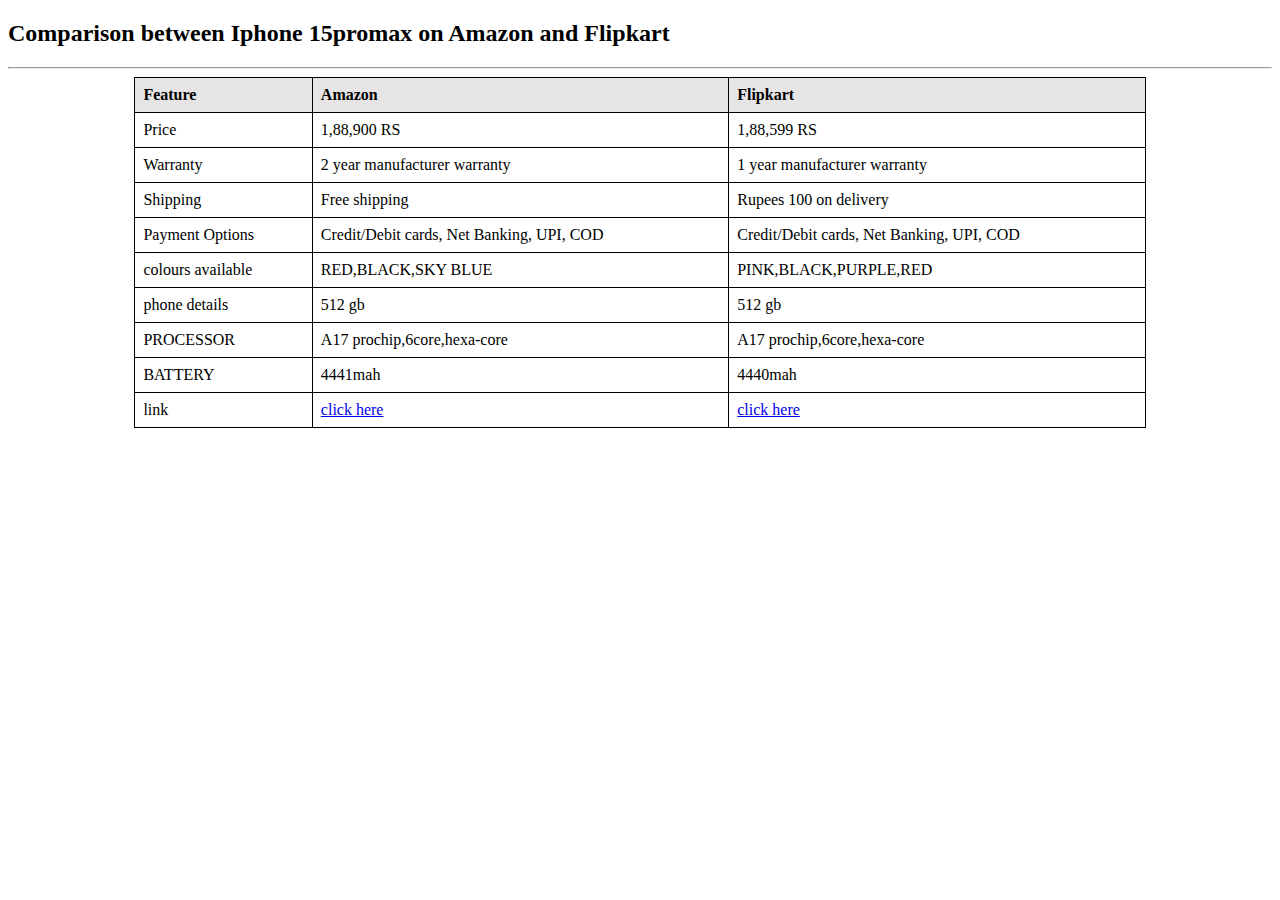
<file: iphn.html>
<!DOCTYPE html>
<html lang="en">
    <!DOCTYPE html>
<html lang="en">
    <!DOCTYPE html>
<html lang="en">
<head>
    <meta charset="UTF-8">
    <meta name="viewport" content="width=device-width, initial-scale=1.0">
    <title>Samsung S23 Comparison</title>
    <style>
        table {
            width: 80%; /* Adjust the width as needed */
            border-collapse: collapse;
            margin: 0 auto; /* Center the table */
        }

        th, td {
            border: 1px solid rgb(0, 0, 0);
            padding: 8px;
            text-align: left;
        }

        th {
            background-color: #e6e4e4;
        }
    </style>
</head>
<body>


</body>
</html>

<head>
    <meta charset="UTF-8">
    <meta name="viewport" content="width=device-width, initial-scale=1.0">
    <title>Iphone 15promax</title>
</head>
<body>

<h2>Comparison between Iphone 15promax on Amazon and Flipkart</h2>

<table border="1">
    <tr>
        <th>Feature</th>
        <th>Amazon</th>
        <th>Flipkart</th>
    </tr>
    <tr>
        <td>Price</td>
        <td>1,88,900 RS</td>
        <td>1,88,599 RS</td>
    </tr>
    <tr>
        <td>Warranty</td>
        <td>2 year manufacturer warranty</td>
        <td>1 year manufacturer warranty</td>
    </tr>
    <tr>
        <td>Shipping</td>
        <td>Free shipping</td>
        <td>Rupees 100 on delivery</td>
    </tr>
    <tr>
        <td>Payment Options</td>
        <td>Credit/Debit cards, Net Banking, UPI, COD</td>
        <td>Credit/Debit cards, Net Banking, UPI, COD</td>
    </tr>
    <tr>
        <td>colours available</td>
        <td>RED,BLACK,SKY BLUE</td>
        <td>PINK,BLACK,PURPLE,RED</td>
    </tr>
    <td>phone details</td>
    <td>512 gb</td>
    <td>512 gb</td>
    <tr>
        <td>PROCESSOR</td>
        <td>A17 prochip,6core,hexa-core</td>
        <td>A17 prochip,6core,hexa-core</td>
    </tr>
<tr>
    <td>BATTERY</td>
    <td>4441mah</td>
    <td>4440mah</td>
</tr>
    <tr>
        <td>link</td>
        <td><a href="https://amzn.eu/d/h4qblY5">click here</td>
            <td><a href="https://dl.flipkart.com/s/wSEe5dNNNN">click here </a></td>
            <hr>
        </a>
    </tr>
    <!-- Add more rows for additional features -->
</table>



</body>
</html>
</file>
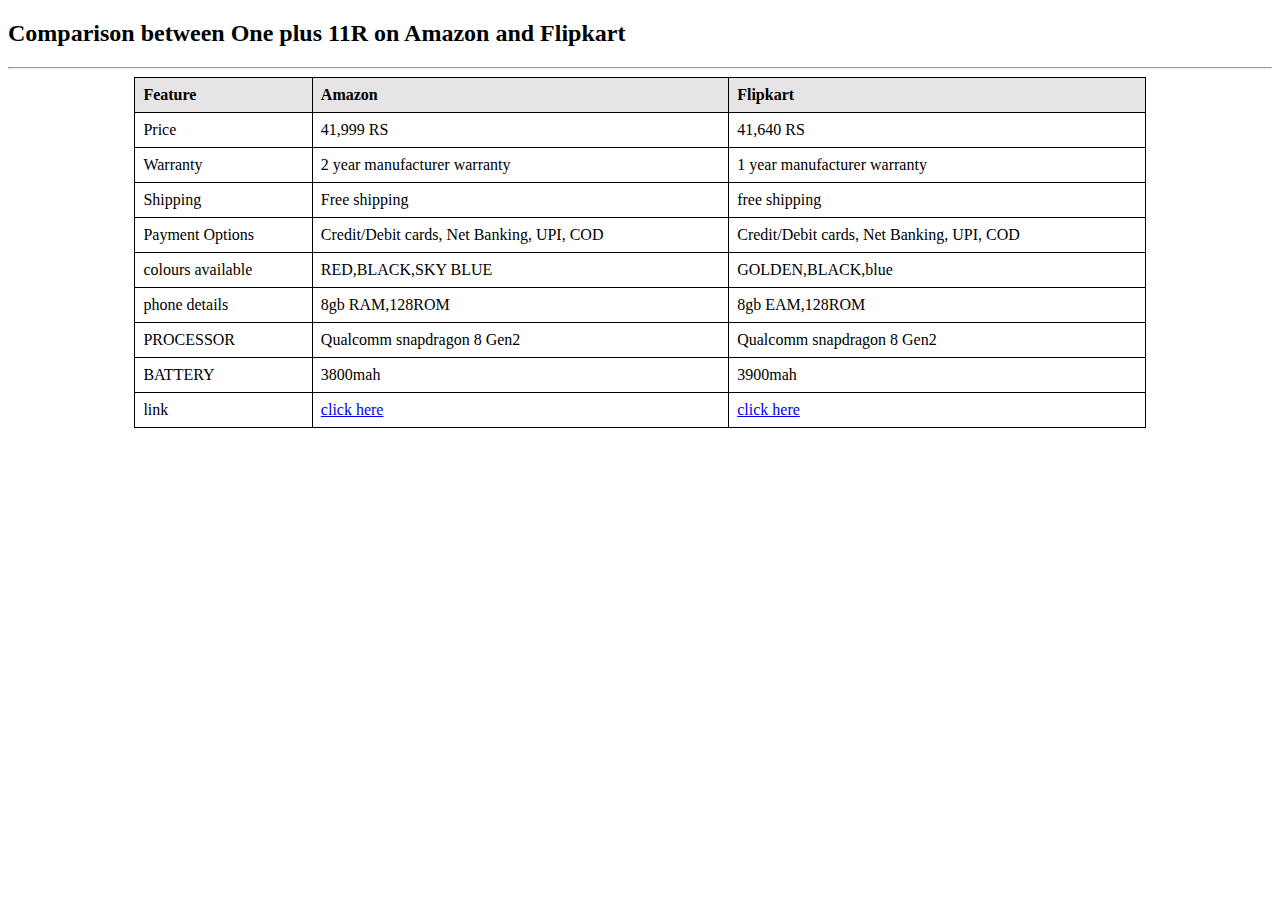
<file: one.html>
<!DOCTYPE html>
<html lang="en">
    <!DOCTYPE html>
<html lang="en">
    <!DOCTYPE html>
<html lang="en">
<head>
    <meta charset="UTF-8">
    <meta name="viewport" content="width=device-width, initial-scale=1.0">
    <title>One plus 11R Comparison</title>
    <style>
        table {
            width: 80%; /* Adjust the width as needed */
            border-collapse: collapse;
            margin: 0 auto; /* Center the table */
        }

        th, td {
            border: 1px solid rgb(0, 0, 0);
            padding: 8px;
            text-align: left;
        }

        th {
            background-color: #e6e4e4;
        }
    </style>
</head>
<body>


</body>
</html>

<head>
    <meta charset="UTF-8">
    <meta name="viewport" content="width=device-width, initial-scale=1.0">
    <title>One plus 11R Comparison</title>
</head>
<body>

<h2>Comparison between One plus 11R on Amazon and Flipkart</h2>

<table border="1">
    <tr>
        <th>Feature</th>
        <th>Amazon</th>
        <th>Flipkart</th>
    </tr>
    <tr>
        <td>Price</td>
        <td>41,999 RS</td>
        <td>41,640 RS</td>
    </tr>
    <tr>
        <td>Warranty</td>
        <td>2 year manufacturer warranty</td>
        <td>1 year manufacturer warranty</td>
    </tr>
    <tr>
        <td>Shipping</td>
        <td>Free shipping</td>
        <td>free shipping</td>
    </tr>
    <tr>
        <td>Payment Options</td>
        <td>Credit/Debit cards, Net Banking, UPI, COD</td>
        <td>Credit/Debit cards, Net Banking, UPI, COD</td>
    </tr>
    <tr>
        <td>colours available</td>
        <td>RED,BLACK,SKY BLUE</td>
        <td>GOLDEN,BLACK,blue</td>
    </tr>
    <td>phone details</td>
    <td>8gb RAM,128ROM</td>
    <td>8gb EAM,128ROM</td>
    <tr>
        <td>PROCESSOR</td>
        <td>Qualcomm snapdragon 8 Gen2</td>
        <td>Qualcomm snapdragon 8 Gen2</td>
    </tr>
<tr>
    <td>BATTERY</td>
    <td>3800mah</td>
    <td>3900mah</td>
</tr>
    <tr>
        <td>link</td>
        <td><a href="https://amzn.eu/d/84ZLaSL">click here</td>
            <td><a href="https://dl.flipkart.com/s/BmKs7CuuuN">click here</a></td>
            <hr>
        </a>
    </tr>
    <!-- Add more rows for additional features -->
</table>



</body>
</html>
</file>
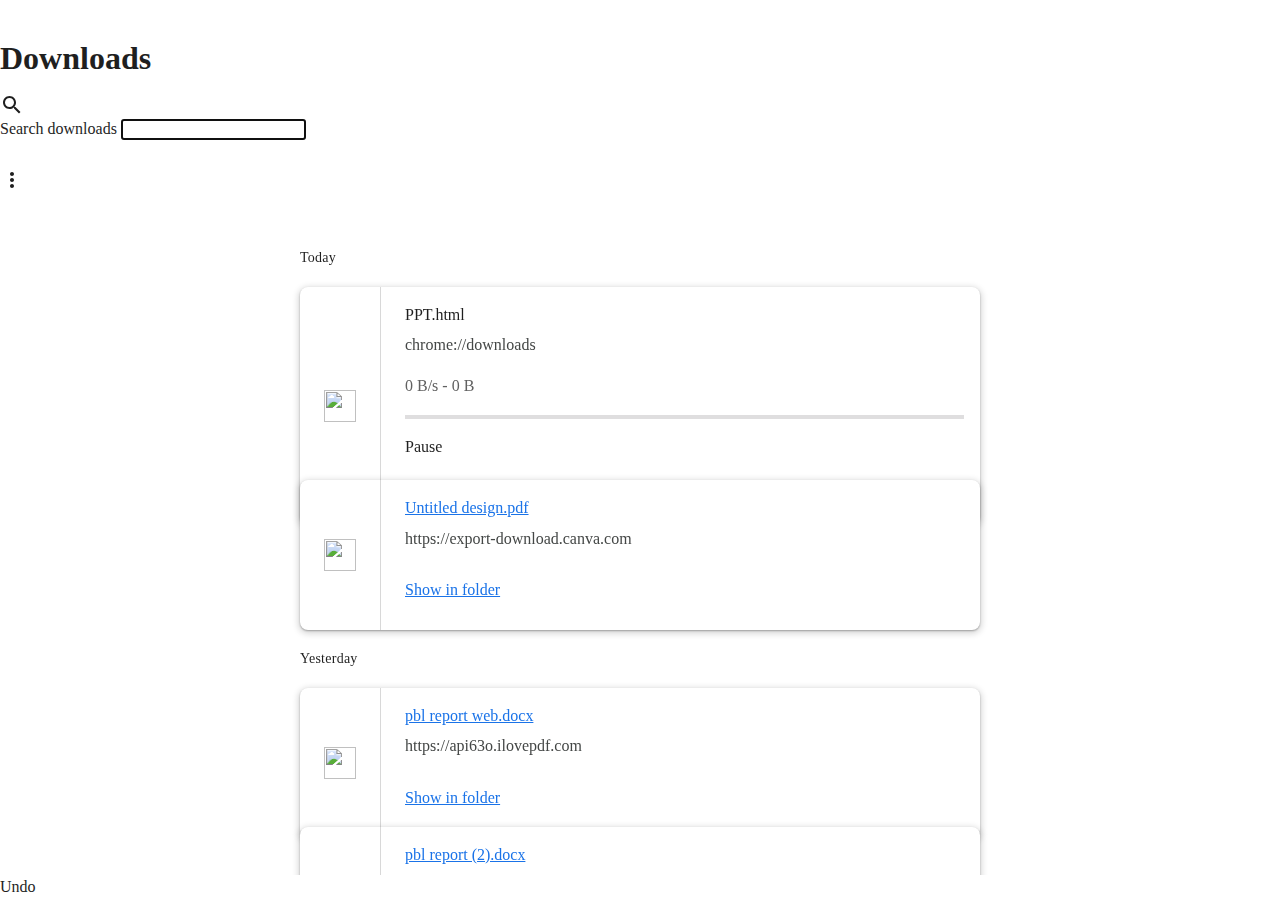
<file: PPT.html>
<!DOCTYPE html>
<!-- saved from url=(0019)chrome://downloads/ -->
<html dir="ltr" lang="en" class="" chrome-refresh-2023=""><head><meta http-equiv="Content-Type" content="text/html; charset=UTF-8">
  
  <meta name="color-scheme" content="light dark">
  <!--<base href="chrome://downloads">--><base href=".">
  <title>Downloads</title>
  <link rel="stylesheet" href="chrome://resources/css/md_colors.css">
  <style>
    html {
      /* Remove 300ms delay for 'click' event, when using touch interface. */
      touch-action: manipulation;
    }

    @media (prefers-color-scheme: dark) {
      html {
        background: var(--md-background-color);
      }
    }

    html.loading::before {
      background-color: var(--md-toolbar-color);
      border-bottom: var(--md-toolbar-border);
      box-sizing: border-box;
      content: '';
      display: block;
      height: var(--md-toolbar-height);
    }

    html:not(.loading),
    body {
      height: 100%;
    }

    body {
      display: flex;
      margin: 0;
    }
  </style>

<custom-style>
  <style is="custom-style">
    html {

      /* Material Design color palette for Google products */

      --google-red-100-rgb: 244, 199, 195;  /* #f4c7c3 */
      --google-red-100: rgb(var(--google-red-100-rgb));
      --google-red-300-rgb: 230, 124, 115;  /* #e67c73 */
      --google-red-300: rgb(var(--google-red-300-rgb));
      --google-red-500-rgb: 219, 68, 55;  /* #db4437 */
      --google-red-500: rgb(var(--google-red-500-rgb));
      --google-red-700-rgb: 197, 57, 41;  /* #c53929 */
      --google-red-700: rgb(var(--google-red-700-rgb));

      --google-blue-100-rgb: 198, 218, 252;  /* #c6dafc */
      --google-blue-100: rgb(var(--google-blue-100-rgb));
      --google-blue-300-rgb: 123, 170, 247;  /* #7baaf7 */
      --google-blue-300: rgb(var(--google-blue-300-rgb));
      --google-blue-500-rgb: 66, 133, 244;  /* #4285f4 */
      --google-blue-500: rgb(var(--google-blue-500-rgb));
      --google-blue-700-rgb: 51, 103, 214;  /* #3367d6 */
      --google-blue-700: rgb(var(--google-blue-700-rgb));

      --google-green-100-rgb: 183, 225, 205;  /* #b7e1cd */
      --google-green-100: rgb(var(--google-green-100-rgb));
      --google-green-300-rgb: 87, 187, 138;  /* #57bb8a */
      --google-green-300: rgb(var(--google-green-300-rgb));
      --google-green-500-rgb: 15, 157, 88;  /* #0f9d58 */
      --google-green-500: rgb(var(--google-green-500-rgb));
      --google-green-700-rgb: 11, 128, 67;  /* #0b8043 */
      --google-green-700: rgb(var(--google-green-700-rgb));

      --google-yellow-100-rgb: 252, 232, 178;  /* #fce8b2 */
      --google-yellow-100: rgb(var(--google-yellow-100-rgb));
      --google-yellow-300-rgb: 247, 203, 77;  /* #f7cb4d */
      --google-yellow-300: rgb(var(--google-yellow-300-rgb));
      --google-yellow-500-rgb: 244, 180, 0;  /* #f4b400 */
      --google-yellow-500: rgb(var(--google-yellow-500-rgb));
      --google-yellow-700-rgb: 240, 147, 0;  /* #f09300 */
      --google-yellow-700: rgb(var(--google-yellow-700-rgb));

      --google-grey-100-rgb: 245, 245, 245;  /* #f5f5f5 */
      --google-grey-100: rgb(var(--google-grey-100-rgb));
      --google-grey-300-rgb: 224, 224, 224;  /* #e0e0e0 */
      --google-grey-300: rgb(var(--google-grey-300-rgb));
      --google-grey-500-rgb: 158, 158, 158;  /* #9e9e9e */
      --google-grey-500: rgb(var(--google-grey-500-rgb));
      --google-grey-700-rgb: 97, 97, 97;  /* #616161 */
      --google-grey-700: rgb(var(--google-grey-700-rgb));

      /* Material Design color palette from online spec document */

      --paper-red-50: #ffebee;
      --paper-red-100: #ffcdd2;
      --paper-red-200: #ef9a9a;
      --paper-red-300: #e57373;
      --paper-red-400: #ef5350;
      --paper-red-500: #f44336;
      --paper-red-600: #e53935;
      --paper-red-700: #d32f2f;
      --paper-red-800: #c62828;
      --paper-red-900: #b71c1c;
      --paper-red-a100: #ff8a80;
      --paper-red-a200: #ff5252;
      --paper-red-a400: #ff1744;
      --paper-red-a700: #d50000;

      --paper-light-blue-50: #e1f5fe;
      --paper-light-blue-100: #b3e5fc;
      --paper-light-blue-200: #81d4fa;
      --paper-light-blue-300: #4fc3f7;
      --paper-light-blue-400: #29b6f6;
      --paper-light-blue-500: #03a9f4;
      --paper-light-blue-600: #039be5;
      --paper-light-blue-700: #0288d1;
      --paper-light-blue-800: #0277bd;
      --paper-light-blue-900: #01579b;
      --paper-light-blue-a100: #80d8ff;
      --paper-light-blue-a200: #40c4ff;
      --paper-light-blue-a400: #00b0ff;
      --paper-light-blue-a700: #0091ea;

      --paper-yellow-50: #fffde7;
      --paper-yellow-100: #fff9c4;
      --paper-yellow-200: #fff59d;
      --paper-yellow-300: #fff176;
      --paper-yellow-400: #ffee58;
      --paper-yellow-500: #ffeb3b;
      --paper-yellow-600: #fdd835;
      --paper-yellow-700: #fbc02d;
      --paper-yellow-800: #f9a825;
      --paper-yellow-900: #f57f17;
      --paper-yellow-a100: #ffff8d;
      --paper-yellow-a200: #ffff00;
      --paper-yellow-a400: #ffea00;
      --paper-yellow-a700: #ffd600;

      --paper-orange-50: #fff3e0;
      --paper-orange-100: #ffe0b2;
      --paper-orange-200: #ffcc80;
      --paper-orange-300: #ffb74d;
      --paper-orange-400: #ffa726;
      --paper-orange-500: #ff9800;
      --paper-orange-600: #fb8c00;
      --paper-orange-700: #f57c00;
      --paper-orange-800: #ef6c00;
      --paper-orange-900: #e65100;
      --paper-orange-a100: #ffd180;
      --paper-orange-a200: #ffab40;
      --paper-orange-a400: #ff9100;
      --paper-orange-a700: #ff6500;

      --paper-grey-50: #fafafa;
      --paper-grey-100: #f5f5f5;
      --paper-grey-200: #eeeeee;
      --paper-grey-300: #e0e0e0;
      --paper-grey-400: #bdbdbd;
      --paper-grey-500: #9e9e9e;
      --paper-grey-600: #757575;
      --paper-grey-700: #616161;
      --paper-grey-800: #424242;
      --paper-grey-900: #212121;

      --paper-blue-grey-50: #eceff1;
      --paper-blue-grey-100: #cfd8dc;
      --paper-blue-grey-200: #b0bec5;
      --paper-blue-grey-300: #90a4ae;
      --paper-blue-grey-400: #78909c;
      --paper-blue-grey-500: #607d8b;
      --paper-blue-grey-600: #546e7a;
      --paper-blue-grey-700: #455a64;
      --paper-blue-grey-800: #37474f;
      --paper-blue-grey-900: #263238;

      /* opacity for dark text on a light background */
      --dark-divider-opacity: 0.12;
      --dark-disabled-opacity: 0.38; /* or hint text or icon */
      --dark-secondary-opacity: 0.54;
      --dark-primary-opacity: 0.87;

      /* opacity for light text on a dark background */
      --light-divider-opacity: 0.12;
      --light-disabled-opacity: 0.3; /* or hint text or icon */
      --light-secondary-opacity: 0.7;
      --light-primary-opacity: 1.0;

    }

  </style>
</custom-style>

<style>
html{--google-blue-50-rgb:232,240,254;--google-blue-50:rgb(var(--google-blue-50-rgb));--google-blue-100-rgb:210,227,252;--google-blue-100:rgb(var(--google-blue-100-rgb));--google-blue-200-rgb:174,203,250;--google-blue-200:rgb(var(--google-blue-200-rgb));--google-blue-300-rgb:138,180,248;--google-blue-300:rgb(var(--google-blue-300-rgb));--google-blue-400-rgb:102,157,246;--google-blue-400:rgb(var(--google-blue-400-rgb));--google-blue-500-rgb:66,133,244;--google-blue-500:rgb(var(--google-blue-500-rgb));--google-blue-600-rgb:26,115,232;--google-blue-600:rgb(var(--google-blue-600-rgb));--google-blue-700-rgb:25,103,210;--google-blue-700:rgb(var(--google-blue-700-rgb));--google-blue-800-rgb:24,90,188;--google-blue-800:rgb(var(--google-blue-800-rgb));--google-blue-900-rgb:23,78,166;--google-blue-900:rgb(var(--google-blue-900-rgb));--google-green-50-rgb:230,244,234;--google-green-50:rgb(var(--google-green-50-rgb));--google-green-200-rgb:168,218,181;--google-green-200:rgb(var(--google-green-200-rgb));--google-green-300-rgb:129,201,149;--google-green-300:rgb(var(--google-green-300-rgb));--google-green-400-rgb:91,185,116;--google-green-400:rgb(var(--google-green-400-rgb));--google-green-500-rgb:52,168,83;--google-green-500:rgb(var(--google-green-500-rgb));--google-green-600-rgb:30,142,62;--google-green-600:rgb(var(--google-green-600-rgb));--google-green-700-rgb:24,128,56;--google-green-700:rgb(var(--google-green-700-rgb));--google-green-800-rgb:19,115,51;--google-green-800:rgb(var(--google-green-800-rgb));--google-green-900-rgb:13,101,45;--google-green-900:rgb(var(--google-green-900-rgb));--google-grey-50-rgb:248,249,250;--google-grey-50:rgb(var(--google-grey-50-rgb));--google-grey-100-rgb:241,243,244;--google-grey-100:rgb(var(--google-grey-100-rgb));--google-grey-200-rgb:232,234,237;--google-grey-200:rgb(var(--google-grey-200-rgb));--google-grey-300-rgb:218,220,224;--google-grey-300:rgb(var(--google-grey-300-rgb));--google-grey-400-rgb:189,193,198;--google-grey-400:rgb(var(--google-grey-400-rgb));--google-grey-500-rgb:154,160,166;--google-grey-500:rgb(var(--google-grey-500-rgb));--google-grey-600-rgb:128,134,139;--google-grey-600:rgb(var(--google-grey-600-rgb));--google-grey-700-rgb:95,99,104;--google-grey-700:rgb(var(--google-grey-700-rgb));--google-grey-800-rgb:60,64,67;--google-grey-800:rgb(var(--google-grey-800-rgb));--google-grey-900-rgb:32,33,36;--google-grey-900:rgb(var(--google-grey-900-rgb));--google-grey-900-white-4-percent:#292a2d;--google-purple-200-rgb:215,174,251;--google-purple-200:rgb(var(--google-purple-200-rgb));--google-purple-900-rgb:104,29,168;--google-purple-900:rgb(var(--google-purple-900-rgb));--google-red-300-rgb:242,139,130;--google-red-300:rgb(var(--google-red-300-rgb));--google-red-500-rgb:234,67,53;--google-red-500:rgb(var(--google-red-500-rgb));--google-red-600-rgb:217,48,37;--google-red-600:rgb(var(--google-red-600-rgb));--google-yellow-50-rgb:254,247,224;--google-yellow-50:rgb(var(--google-yellow-50-rgb));--google-yellow-100-rgb:254,239,195;--google-yellow-100:rgb(var(--google-yellow-100-rgb));--google-yellow-200-rgb:253,226,147;--google-yellow-200:rgb(var(--google-yellow-200-rgb));--google-yellow-300-rgb:253,214,51;--google-yellow-300:rgb(var(--google-yellow-300-rgb));--google-yellow-400-rgb:252,201,52;--google-yellow-400:rgb(var(--google-yellow-400-rgb));--google-yellow-500-rgb:251,188,4;--google-yellow-500:rgb(var(--google-yellow-500-rgb));--cr-card-background-color:white;--cr-shadow-key-color_:color-mix(in srgb, var(--cr-shadow-color) 30%, transparent);--cr-shadow-ambient-color_:color-mix(in srgb, var(--cr-shadow-color) 15%, transparent);--cr-elevation-1:var(--cr-shadow-key-color_) 0 1px 2px 0,var(--cr-shadow-ambient-color_) 0 1px 3px 1px;--cr-elevation-2:var(--cr-shadow-key-color_) 0 1px 2px 0,var(--cr-shadow-ambient-color_) 0 2px 6px 2px;--cr-elevation-3:var(--cr-shadow-key-color_) 0 1px 3px 0,var(--cr-shadow-ambient-color_) 0 4px 8px 3px;--cr-elevation-4:var(--cr-shadow-key-color_) 0 2px 3px 0,var(--cr-shadow-ambient-color_) 0 6px 10px 4px;--cr-elevation-5:var(--cr-shadow-key-color_) 0 4px 4px 0,var(--cr-shadow-ambient-color_) 0 8px 12px 6px;--cr-card-shadow:var(--cr-elevation-2);--cr-checked-color:var(--google-blue-600);--cr-focused-item-color:var(--google-grey-300);--cr-form-field-label-color:var(--google-grey-700);--cr-hairline-rgb:0,0,0;--cr-iph-anchor-highlight-color:rgba(var(--google-blue-600-rgb), 0.1);--cr-menu-background-color:white;--cr-menu-background-focus-color:var(--google-grey-400);--cr-menu-shadow:0 2px 6px var(--paper-grey-500);--cr-separator-color:rgba(0, 0, 0, .06);--cr-title-text-color:rgb(90, 90, 90);--cr-toolbar-background-color:white}@media (prefers-color-scheme:dark){html{--cr-card-background-color:var(--google-grey-900-white-4-percent);--cr-checked-color:var(--google-blue-300);--cr-focused-item-color:var(--google-grey-800);--cr-form-field-label-color:var(--dark-secondary-color);--cr-hairline-rgb:255,255,255;--cr-iph-anchor-highlight-color:rgba(var(--google-grey-100-rgb), 0.1);--cr-menu-background-color:var(--google-grey-900);--cr-menu-background-focus-color:var(--google-grey-700);--cr-menu-background-sheen:rgba(255, 255, 255, .06);--cr-menu-shadow:rgba(0, 0, 0, .3) 0 1px 2px 0,rgba(0, 0, 0, .15) 0 3px 6px 2px;--cr-separator-color:rgba(255, 255, 255, .1);--cr-title-text-color:var(--cr-primary-text-color);--cr-toolbar-background-color:var(--google-grey-900-white-4-percent)}}@media (forced-colors:active){html{--cr-focus-outline-hcm:2px solid transparent;--cr-border-hcm:2px solid transparent}}html{--cr-button-edge-spacing:12px;--cr-controlled-by-spacing:24px;--cr-default-input-max-width:264px;--cr-icon-ripple-size:36px;--cr-icon-ripple-padding:8px;--cr-icon-size:20px;--cr-icon-button-margin-start:16px;--cr-icon-ripple-margin:calc(var(--cr-icon-ripple-padding) * -1);--cr-section-min-height:48px;--cr-section-two-line-min-height:64px;--cr-section-padding:20px;--cr-section-vertical-padding:12px;--cr-section-indent-width:40px;--cr-section-indent-padding:calc(
      var(--cr-section-padding) + var(--cr-section-indent-width));--cr-section-vertical-margin:21px;--cr-centered-card-max-width:680px;--cr-centered-card-width-percentage:0.96;--cr-hairline:1px solid rgba(var(--cr-hairline-rgb), .14);--cr-separator-height:1px;--cr-separator-line:var(--cr-separator-height) solid var(--cr-separator-color);--cr-toolbar-overlay-animation-duration:150ms;--cr-toolbar-height:56px;--cr-container-shadow-height:6px;--cr-container-shadow-margin:calc(-1 * var(--cr-container-shadow-height));--cr-container-shadow-max-opacity:1;--cr-card-border-radius:8px;--cr-disabled-opacity:.38;--cr-form-field-bottom-spacing:16px;--cr-form-field-label-font-size:.625rem;--cr-form-field-label-height:1em;--cr-form-field-label-line-height:1}html{--cr-fallback-color-outline:rgb(116, 119, 117);--cr-fallback-color-primary:rgb(11, 87, 208);--cr-fallback-color-on-primary:rgb(255, 255, 255);--cr-fallback-color-primary-container:rgb(211, 227, 253);--cr-fallback-color-on-primary-container:rgb(4, 30, 73);--cr-fallback-color-secondary-container:rgb(194, 231, 255);--cr-fallback-color-on-secondary-container:rgb(0, 29, 53);--cr-fallback-color-neutral-container:rgb(242, 242, 242);--cr-fallback-color-neutral-outline:rgb(199, 199, 199);--cr-fallback-color-surface:rgb(255, 255, 255);--cr-fallback-color-on-surface-rgb:31,31,31;--cr-fallback-color-on-surface:rgb(var(--cr-fallback-color-on-surface-rgb));--cr-fallback-color-surface-variant:rgb(225, 227, 225);--cr-fallback-color-on-surface-variant:rgb(68, 71, 70);--cr-fallback-color-on-surface-subtle:rgb(71, 71, 71);--cr-fallback-color-inverse-primary:rgb(168, 199, 250);--cr-fallback-color-inverse-surface:rgb(48, 48, 48);--cr-fallback-color-inverse-on-surface:rgb(242, 242, 242);--cr-fallback-color-tonal-container:rgb(211, 227, 253);--cr-fallback-color-on-tonal-container:rgb(4, 30, 73);--cr-fallback-color-tonal-outline:rgb(168, 199, 250);--cr-fallback-color-error:rgb(179, 38, 30);--cr-fallback-color-divider:rgb(211, 227, 253);--cr-fallback-color-state-hover-on-prominent_:rgba(253, 252, 251, .1);--cr-fallback-color-state-on-subtle-rgb_:31,31,31;--cr-fallback-color-state-hover-on-subtle_:rgba(
      var(--cr-fallback-color-state-on-subtle-rgb_), .06);--cr-fallback-color-state-ripple-neutral-on-subtle_:rgba(
      var(--cr-fallback-color-state-on-subtle-rgb_), .08);--cr-fallback-color-state-ripple-primary-rgb_:124,172,248;--cr-fallback-color-state-ripple-primary_:rgba(
      var(--cr-fallback-color-state-ripple-primary-rgb_), 0.32);--cr-fallback-color-base-container:rgb(236, 239, 247);--cr-fallback-color-disabled-background:rgba(
      var(--cr-fallback-color-on-surface-rgb), .12);--cr-fallback-color-disabled-foreground:rgba(
      var(--cr-fallback-color-on-surface-rgb), var(--cr-disabled-opacity));--cr-hover-background-color:var(--color-sys-state-hover,
      rgba(var(--cr-fallback-color-on-surface-rgb), .08));--cr-hover-on-prominent-background-color:var(
      --color-sys-state-hover-on-prominent,
      var(--cr-fallback-color-state-hover-on-prominent_));--cr-hover-on-subtle-background-color:var(
      --color-sys-state-hover-on-subtle,
      var(--cr-fallback-color-state-hover-on-subtle_));--cr-active-background-color:var(--color-sys-state-pressed,
      rgba(var(--cr-fallback-color-on-surface-rgb), .12));--cr-active-on-primary-background-color:var(
      --color-sys-state-ripple-primary,
      var(--cr-fallback-color-state-ripple-primary_));--cr-active-neutral-on-subtle-background-color:var(
      --color-sys-state-ripple-neutral-on-subtle,
      var(--cr-fallback-color-state-ripple-neutral-on-subtle_));--cr-focus-outline-color:var(--color-sys-state-focus-ring,
      var(--cr-fallback-color-primary));--cr-primary-text-color:var(--color-primary-foreground,
      var(--cr-fallback-color-on-surface));--cr-secondary-text-color:var(--color-secondary-foreground,
      var(--cr-fallback-color-on-surface-variant));--cr-link-color:var(--color-link-foreground-default,
      var(--cr-fallback-color-primary));--cr-button-height:36px;--cr-shadow-color:var(--color-sys-shadow, rgb(0, 0, 0))}@media (prefers-color-scheme:dark){html{--cr-fallback-color-outline:rgb(142, 145, 143);--cr-fallback-color-primary:rgb(168, 199, 250);--cr-fallback-color-on-primary:rgb(6, 46, 111);--cr-fallback-color-primary-container:rgb(8, 66, 160);--cr-fallback-color-on-primary-container:rgb(211, 227, 253);--cr-fallback-color-secondary-container:rgb(0, 74, 119);--cr-fallback-color-on-secondary-container:rgb(194, 231, 255);--cr-fallback-color-neutral-container:rgb(40, 40, 40);--cr-fallback-color-neutral-outline:rgb(117, 117, 117);--cr-fallback-color-surface:rgb(31, 31, 31);--cr-fallback-color-on-surface-rgb:227,227,227;--cr-fallback-color-surface-variant:rgb(68, 71, 70);--cr-fallback-color-on-surface-variant:rgb(196, 199, 197);--cr-fallback-color-on-surface-subtle:rgb(199, 199, 199);--cr-fallback-color-inverse-primary:rgb(11, 87, 208);--cr-fallback-color-inverse-surface:rgb(227, 227, 227);--cr-fallback-color-inverse-on-surface:rgb(31, 31, 31);--cr-fallback-color-tonal-container:rgb(0, 74, 119);--cr-fallback-color-on-tonal-container:rgb(194, 231, 255);--cr-fallback-color-tonal-outline:rgb(4, 125, 183);--cr-fallback-color-error:rgb(242, 184, 181);--cr-fallback-color-divider:rgb(94, 94, 94);--cr-fallback-color-state-hover-on-prominent_:rgba(31, 31, 31, .06);--cr-fallback-color-state-on-subtle-rgb_:253,252,251;--cr-fallback-color-state-hover-on-subtle_:rgba(
        var(--cr-fallback-color-state-on-subtle-rgb_), .10);--cr-fallback-color-state-ripple-neutral-on-subtle_:rgba(
        var(--cr-fallback-color-state-on-subtle-rgb_), .16);--cr-fallback-color-state-ripple-primary-rgb_:76,141,246;--cr-fallback-color-base-container:rgba(40, 40, 40, 1)}}@media (forced-colors:active){html{--cr-fallback-color-disabled-background:Canvas;--cr-fallback-color-disabled-foreground:GrayText}}
</style>
<iron-iconset-svg name="downloads" size="24" style="display: none;">
  <svg>
    <defs>
      
      <g id="dangerous">
        <path d="M 8.25 21 L 3 15.75 L 3 8.25 L 8.25 3 L 15.75 3 L 21 8.25 L 21 15.75 L 15.75 21 Z M 9.148438 16.25 L 12 13.398438 L 14.851562 16.25 L 16.25 14.851562 L 13.398438 12 L 16.25 9.148438 L 14.851562 7.75 L 12 10.601562 L 9.148438 7.75 L 7.75 9.148438 L 10.601562 12 L 7.75 14.851562 Z M 9.148438 16.25">
        </path>
      </g>
    </defs>
  </svg>
</iron-iconset-svg>

<iron-iconset-svg name="cr20" size="20" style="display: none;">
  <svg>
    <defs>
      
      <g id="block">
        <path fill-rule="evenodd" clip-rule="evenodd" d="M10 0C4.48 0 0 4.48 0 10C0 15.52 4.48 20 10 20C15.52 20 20 15.52 20 10C20 4.48 15.52 0 10 0ZM2 10C2 5.58 5.58 2 10 2C11.85 2 13.55 2.63 14.9 3.69L3.69 14.9C2.63 13.55 2 11.85 2 10ZM5.1 16.31C6.45 17.37 8.15 18 10 18C14.42 18 18 14.42 18 10C18 8.15 17.37 6.45 16.31 5.1L5.1 16.31Z">
        </path>
      </g>
      <g id="cloud-off">
        <path d="M16 18.125L13.875 16H5C3.88889 16 2.94444 15.6111 2.16667 14.8333C1.38889 14.0556 1 13.1111 1 12C1 10.9444 1.36111 10.0347 2.08333 9.27083C2.80556 8.50694 3.6875 8.09028 4.72917 8.02083C4.77083 7.86805 4.8125 7.72222 4.85417 7.58333C4.90972 7.44444 4.97222 7.30555 5.04167 7.16667L1.875 4L2.9375 2.9375L17.0625 17.0625L16 18.125ZM5 14.5H12.375L6.20833 8.33333C6.15278 8.51389 6.09722 8.70139 6.04167 8.89583C6 9.07639 5.95139 9.25694 5.89583 9.4375L4.83333 9.52083C4.16667 9.57639 3.61111 9.84028 3.16667 10.3125C2.72222 10.7708 2.5 11.3333 2.5 12C2.5 12.6944 2.74306 13.2847 3.22917 13.7708C3.71528 14.2569 4.30556 14.5 5 14.5ZM17.5 15.375L16.3958 14.2917C16.7153 14.125 16.9792 13.8819 17.1875 13.5625C17.3958 13.2431 17.5 12.8889 17.5 12.5C17.5 11.9444 17.3056 11.4722 16.9167 11.0833C16.5278 10.6944 16.0556 10.5 15.5 10.5H14.125L14 9.14583C13.9028 8.11806 13.4722 7.25694 12.7083 6.5625C11.9444 5.85417 11.0417 5.5 10 5.5C9.65278 5.5 9.31944 5.54167 9 5.625C8.69444 5.70833 8.39583 5.82639 8.10417 5.97917L7.02083 4.89583C7.46528 4.61806 7.93056 4.40278 8.41667 4.25C8.91667 4.08333 9.44444 4 10 4C11.4306 4 12.6736 4.48611 13.7292 5.45833C14.7847 6.41667 15.375 7.59722 15.5 9C16.4722 9 17.2986 9.34028 17.9792 10.0208C18.6597 10.7014 19 11.5278 19 12.5C19 13.0972 18.8611 13.6458 18.5833 14.1458C18.3194 14.6458 17.9583 15.0556 17.5 15.375Z">
        </path>
      </g>
      <g id="domain">
        <path d="M2,3 L2,17 L11.8267655,17 L13.7904799,17 L18,17 L18,7 L12,7 L12,3 L2,3 Z M8,13 L10,13 L10,15 L8,15 L8,13 Z M4,13 L6,13 L6,15 L4,15 L4,13 Z M8,9 L10,9 L10,11 L8,11 L8,9 Z M4,9 L6,9 L6,11 L4,11 L4,9 Z M12,9 L16,9 L16,15 L12,15 L12,9 Z M12,11 L14,11 L14,13 L12,13 L12,11 Z M8,5 L10,5 L10,7 L8,7 L8,5 Z M4,5 L6,5 L6,7 L4,7 L4,5 Z">
        </path>
      </g>
      <g id="kite">
        <path fill-rule="evenodd" clip-rule="evenodd" d="M4.6327 8.00094L10.3199 2L16 8.00094L10.1848 16.8673C10.0995 16.9873 10.0071 17.1074 9.90047 17.2199C9.42417 17.7225 8.79147 18 8.11611 18C7.44076 18 6.80806 17.7225 6.33175 17.2199C5.85545 16.7173 5.59242 16.0497 5.59242 15.3371C5.59242 14.977 5.46445 14.647 5.22275 14.3919C4.98104 14.1369 4.66825 14.0019 4.32701 14.0019H4V12.6667H4.32701C5.00237 12.6667 5.63507 12.9442 6.11137 13.4468C6.58768 13.9494 6.85071 14.617 6.85071 15.3296C6.85071 15.6896 6.97867 16.0197 7.22038 16.2747C7.46209 16.5298 7.77488 16.6648 8.11611 16.6648C8.45735 16.6648 8.77014 16.5223 9.01185 16.2747C9.02396 16.2601 9.03607 16.246 9.04808 16.2319C9.08541 16.1883 9.12176 16.1458 9.15403 16.0947L9.55213 15.4946L4.6327 8.00094ZM10.3199 13.9371L6.53802 8.17116L10.3199 4.1814L14.0963 8.17103L10.3199 13.9371Z">
        </path>
      </g>
      <g id="menu">
        <path d="M2 4h16v2H2zM2 9h16v2H2zM2 14h16v2H2z"></path>
      </g>
      <g id="password">
        <path d="M5.833 11.667c.458 0 .847-.16 1.167-.479.333-.333.5-.729.5-1.188s-.167-.847-.5-1.167a1.555 1.555 0 0 0-1.167-.5c-.458 0-.854.167-1.188.5A1.588 1.588 0 0 0 4.166 10c0 .458.16.854.479 1.188.333.319.729.479 1.188.479Zm0 3.333c-1.389 0-2.569-.486-3.542-1.458C1.319 12.569.833 11.389.833 10c0-1.389.486-2.569 1.458-3.542C3.264 5.486 4.444 5 5.833 5c.944 0 1.813.243 2.604.729a4.752 4.752 0 0 1 1.833 1.979h7.23c.458 0 .847.167 1.167.5.333.319.5.708.5 1.167v3.958c0 .458-.167.854-.5 1.188A1.588 1.588 0 0 1 17.5 15h-3.75a1.658 1.658 0 0 1-1.188-.479 1.658 1.658 0 0 1-.479-1.188v-1.042H10.27a4.59 4.59 0 0 1-1.813 2A5.1 5.1 0 0 1 5.833 15Zm3.292-4.375h4.625v2.708H15v-1.042a.592.592 0 0 1 .167-.438.623.623 0 0 1 .458-.188c.181 0 .327.063.438.188a.558.558 0 0 1 .188.438v1.042H17.5V9.375H9.125a3.312 3.312 0 0 0-1.167-1.938 3.203 3.203 0 0 0-2.125-.77 3.21 3.21 0 0 0-2.354.979C2.827 8.298 2.5 9.083 2.5 10s.327 1.702.979 2.354a3.21 3.21 0 0 0 2.354.979c.806 0 1.514-.25 2.125-.75.611-.514 1-1.167 1.167-1.958Z"></path>
      </g>
      
  </defs></svg>
</iron-iconset-svg>


<iron-iconset-svg name="cr" size="24" style="display: none;">
  <svg>
    <defs>
      
      <g id="account-child-invert" viewBox="0 0 48 48">
        <path d="M24 4c3.31 0 6 2.69 6 6s-2.69 6-6 6-6-2.69-6-6 2.69-6 6-6z"></path>
        <path fill="none" d="M0 0h48v48H0V0z"></path>
        <circle fill="none" cx="24" cy="26" r="4"></circle>
        <path d="M24 18c-6.16 0-13 3.12-13 7.23v11.54c0 2.32 2.19 4.33 5.2 5.63 2.32 1 5.12 1.59 7.8 1.59.66 0 1.33-.06 2-.14v-5.2c-.67.08-1.34.14-2 .14-2.63 0-5.39-.57-7.68-1.55.67-2.12 4.34-3.65 7.68-3.65.86 0 1.75.11 2.6.29 2.79.62 5.2 2.15 5.2 4.04v4.47c3.01-1.31 5.2-3.31 5.2-5.63V25.23C37 21.12 30.16 18 24 18zm0 12c-2.21 0-4-1.79-4-4s1.79-4 4-4 4 1.79 4 4-1.79 4-4 4z">
        </path>
      </g>
      <g id="add">
        <path d="M19 13h-6v6h-2v-6H5v-2h6V5h2v6h6v2z"></path>
      </g>
      <g id="arrow-back">
        <path d="M20 11H7.83l5.59-5.59L12 4l-8 8 8 8 1.41-1.41L7.83 13H20v-2z">
        </path>
      </g>
      <g id="arrow-drop-up">
        <path d="M7 14l5-5 5 5z"></path>
      </g>
      <g id="arrow-drop-down">
        <path d="M7 10l5 5 5-5z"></path>
      </g>
      <g id="arrow-forward">
        <path d="M12 4l-1.41 1.41L16.17 11H4v2h12.17l-5.58 5.59L12 20l8-8z">
        </path>
      </g>
      <g id="arrow-right">
        <path d="M10 7l5 5-5 5z"></path>
      </g>
      
      <g id="cancel">
        <path d="M12 2C6.47 2 2 6.47 2 12s4.47 10 10 10 10-4.47 10-10S17.53 2 12 2zm5 13.59L15.59 17 12 13.41 8.41 17 7 15.59 10.59 12 7 8.41 8.41 7 12 10.59 15.59 7 17 8.41 13.41 12 17 15.59z">
        </path>
      </g>
      <g id="check">
        <path d="M9 16.17L4.83 12l-1.42 1.41L9 19 21 7l-1.41-1.41z"></path>
      </g>
      <g id="check-circle">
        <path d="M12 2C6.48 2 2 6.48 2 12s4.48 10 10 10 10-4.48 10-10S17.52 2 12 2zm-2 15l-5-5 1.41-1.41L10 14.17l7.59-7.59L19 8l-9 9z">
        </path>
      </g>
      <g id="chevron-left">
        <path d="M15.41 7.41L14 6l-6 6 6 6 1.41-1.41L10.83 12z"></path>
      </g>
      <g id="chevron-right">
        <path d="M10 6L8.59 7.41 13.17 12l-4.58 4.59L10 18l6-6z"></path>
      </g>
      <g id="clear">
        <path d="M19 6.41L17.59 5 12 10.59 6.41 5 5 6.41 10.59 12 5 17.59 6.41 19 12 13.41 17.59 19 19 17.59 13.41 12z">
        </path>
      </g>
      <g id="close">
        <path d="M19 6.41L17.59 5 12 10.59 6.41 5 5 6.41 10.59 12 5 17.59 6.41 19 12 13.41 17.59 19 19 17.59 13.41 12z">
        </path>
      </g>
      <g id="computer">
        <path d="M20 18c1.1 0 1.99-.9 1.99-2L22 6c0-1.1-.9-2-2-2H4c-1.1 0-2 .9-2 2v10c0 1.1.9 2 2 2H0v2h24v-2h-4zM4 6h16v10H4V6z">
        </path>
      </g>
      <g id="create">
        <path d="M3 17.25V21h3.75L17.81 9.94l-3.75-3.75L3 17.25zM20.71 7.04c.39-.39.39-1.02 0-1.41l-2.34-2.34c-.39-.39-1.02-.39-1.41 0l-1.83 1.83 3.75 3.75 1.83-1.83z">
        </path>
      </g>
      <g id="delete">
        <path d="M6 19c0 1.1.9 2 2 2h8c1.1 0 2-.9 2-2V7H6v12zM19 4h-3.5l-1-1h-5l-1 1H5v2h14V4z">
        </path>
      </g>
      <g id="domain">
        <path d="M12 7V3H2v18h20V7H12zM6 19H4v-2h2v2zm0-4H4v-2h2v2zm0-4H4V9h2v2zm0-4H4V5h2v2zm4 12H8v-2h2v2zm0-4H8v-2h2v2zm0-4H8V9h2v2zm0-4H8V5h2v2zm10 12h-8v-2h2v-2h-2v-2h2v-2h-2V9h8v10zm-2-8h-2v2h2v-2zm0 4h-2v2h2v-2z">
        </path>
      </g>
      <g id="error">
        <path d="M12 2C6.48 2 2 6.48 2 12s4.48 10 10 10 10-4.48 10-10S17.52 2 12 2zm1 15h-2v-2h2v2zm0-4h-2V7h2v6z">
        </path>
      </g>
      <g id="error-outline">
        <path d="M11 15h2v2h-2zm0-8h2v6h-2zm.99-5C6.47 2 2 6.48 2 12s4.47 10 9.99 10C17.52 22 22 17.52 22 12S17.52 2 11.99 2zM12 20c-4.42 0-8-3.58-8-8s3.58-8 8-8 8 3.58 8 8-3.58 8-8 8z">
        </path>
      </g>
      <g id="expand-less">
        <path d="M12 8l-6 6 1.41 1.41L12 10.83l4.59 4.58L18 14z"></path>
      </g>
      <g id="expand-more">
        <path d="M16.59 8.59L12 13.17 7.41 8.59 6 10l6 6 6-6z"></path>
      </g>
      <g id="extension">
        <path d="M20.5 11H19V7c0-1.1-.9-2-2-2h-4V3.5C13 2.12 11.88 1 10.5 1S8 2.12 8 3.5V5H4c-1.1 0-1.99.9-1.99 2v3.8H3.5c1.49 0 2.7 1.21 2.7 2.7s-1.21 2.7-2.7 2.7H2V20c0 1.1.9 2 2 2h3.8v-1.5c0-1.49 1.21-2.7 2.7-2.7 1.49 0 2.7 1.21 2.7 2.7V22H17c1.1 0 2-.9 2-2v-4h1.5c1.38 0 2.5-1.12 2.5-2.5S21.88 11 20.5 11z">
        </path>
      </g>
      <g id="file-download">
        <path d="M19 9h-4V3H9v6H5l7 7 7-7zM5 18v2h14v-2H5z"></path>
      </g>
      
      <g id="fullscreen">
        <path d="M7 14H5v5h5v-2H7v-3zm-2-4h2V7h3V5H5v5zm12 7h-3v2h5v-5h-2v3zM14 5v2h3v3h2V5h-5z">
        </path>
      </g>
      <g id="group">
        <path d="M16 11c1.66 0 2.99-1.34 2.99-3S17.66 5 16 5c-1.66 0-3 1.34-3 3s1.34 3 3 3zm-8 0c1.66 0 2.99-1.34 2.99-3S9.66 5 8 5C6.34 5 5 6.34 5 8s1.34 3 3 3zm0 2c-2.33 0-7 1.17-7 3.5V19h14v-2.5c0-2.33-4.67-3.5-7-3.5zm8 0c-.29 0-.62.02-.97.05 1.16.84 1.97 1.97 1.97 3.45V19h6v-2.5c0-2.33-4.67-3.5-7-3.5z">
        </path>
      </g>
      <g id="help-outline">
        <path d="M11 18h2v-2h-2v2zm1-16C6.48 2 2 6.48 2 12s4.48 10 10 10 10-4.48 10-10S17.52 2 12 2zm0 18c-4.41 0-8-3.59-8-8s3.59-8 8-8 8 3.59 8 8-3.59 8-8 8zm0-14c-2.21 0-4 1.79-4 4h2c0-1.1.9-2 2-2s2 .9 2 2c0 2-3 1.75-3 5h2c0-2.25 3-2.5 3-5 0-2.21-1.79-4-4-4z">
        </path>
      </g>
      <g id="history">
        <path d="M12.945312 22.75 C 10.320312 22.75 8.074219 21.839844 6.207031 20.019531 C 4.335938 18.199219 3.359375 15.972656 3.269531 13.34375 L 5.089844 13.34375 C 5.175781 15.472656 5.972656 17.273438 7.480469 18.742188 C 8.988281 20.210938 10.808594 20.945312 12.945312 20.945312 C 15.179688 20.945312 17.070312 20.164062 18.621094 18.601562 C 20.167969 17.039062 20.945312 15.144531 20.945312 12.910156 C 20.945312 10.714844 20.164062 8.855469 18.601562 7.335938 C 17.039062 5.816406 15.15625 5.054688 12.945312 5.054688 C 11.710938 5.054688 10.554688 5.339844 9.480469 5.902344 C 8.402344 6.46875 7.476562 7.226562 6.699219 8.179688 L 9.585938 8.179688 L 9.585938 9.984375 L 3.648438 9.984375 L 3.648438 4.0625 L 5.453125 4.0625 L 5.453125 6.824219 C 6.386719 5.707031 7.503906 4.828125 8.804688 4.199219 C 10.109375 3.566406 11.488281 3.25 12.945312 3.25 C 14.300781 3.25 15.570312 3.503906 16.761719 4.011719 C 17.949219 4.519531 18.988281 5.214844 19.875 6.089844 C 20.761719 6.964844 21.464844 7.992188 21.976562 9.167969 C 22.492188 10.34375 22.75 11.609375 22.75 12.964844 C 22.75 14.316406 22.492188 15.589844 21.976562 16.777344 C 21.464844 17.964844 20.761719 19.003906 19.875 19.882812 C 18.988281 20.765625 17.949219 21.464844 16.761719 21.976562 C 15.570312 22.492188 14.300781 22.75 12.945312 22.75 Z M 16.269531 17.460938 L 12.117188 13.34375 L 12.117188 7.527344 L 13.921875 7.527344 L 13.921875 12.601562 L 17.550781 16.179688 Z M 16.269531 17.460938">
        </path>
      </g>
      <g id="info">
        <path d="M12 2C6.48 2 2 6.48 2 12s4.48 10 10 10 10-4.48 10-10S17.52 2 12 2zm1 15h-2v-6h2v6zm0-8h-2V7h2v2z">
        </path>
      </g>
      <g id="info-outline">
        <path d="M11 17h2v-6h-2v6zm1-15C6.48 2 2 6.48 2 12s4.48 10 10 10 10-4.48 10-10S17.52 2 12 2zm0 18c-4.41 0-8-3.59-8-8s3.59-8 8-8 8 3.59 8 8-3.59 8-8 8zM11 9h2V7h-2v2z">
        </path>
      </g>
      <g id="insert-drive-file">
        <path d="M6 2c-1.1 0-1.99.9-1.99 2L4 20c0 1.1.89 2 1.99 2H18c1.1 0 2-.9 2-2V8l-6-6H6zm7 7V3.5L18.5 9H13z">
        </path>
      </g>
      <g id="location-on">
        <path d="M12 2C8.13 2 5 5.13 5 9c0 5.25 7 13 7 13s7-7.75 7-13c0-3.87-3.13-7-7-7zm0 9.5c-1.38 0-2.5-1.12-2.5-2.5s1.12-2.5 2.5-2.5 2.5 1.12 2.5 2.5-1.12 2.5-2.5 2.5z">
        </path>
      </g>
      <g id="mic">
        <path d="M12 14c1.66 0 2.99-1.34 2.99-3L15 5c0-1.66-1.34-3-3-3S9 3.34 9 5v6c0 1.66 1.34 3 3 3zm5.3-3c0 3-2.54 5.1-5.3 5.1S6.7 14 6.7 11H5c0 3.41 2.72 6.23 6 6.72V21h2v-3.28c3.28-.48 6-3.3 6-6.72h-1.7z">
        </path>
      </g>
      <g id="more-vert">
        <path d="M12 8c1.1 0 2-.9 2-2s-.9-2-2-2-2 .9-2 2 .9 2 2 2zm0 2c-1.1 0-2 .9-2 2s.9 2 2 2 2-.9 2-2-.9-2-2-2zm0 6c-1.1 0-2 .9-2 2s.9 2 2 2 2-.9 2-2-.9-2-2-2z">
        </path>
      </g>
      <g id="open-in-new">
        <path d="M19 19H5V5h7V3H5c-1.11 0-2 .9-2 2v14c0 1.1.89 2 2 2h14c1.1 0 2-.9 2-2v-7h-2v7zM14 3v2h3.59l-9.83 9.83 1.41 1.41L19 6.41V10h2V3h-7z">
        </path>
      </g>
      <g id="person">
        <path d="M12 12c2.21 0 4-1.79 4-4s-1.79-4-4-4-4 1.79-4 4 1.79 4 4 4zm0 2c-2.67 0-8 1.34-8 4v2h16v-2c0-2.66-5.33-4-8-4z">
        </path>
      </g>
      <g id="phonelink">
        <path d="M4 6h18V4H4c-1.1 0-2 .9-2 2v11H0v3h14v-3H4V6zm19 2h-6c-.55 0-1 .45-1 1v10c0 .55.45 1 1 1h6c.55 0 1-.45 1-1V9c0-.55-.45-1-1-1zm-1 9h-4v-7h4v7z">
        </path>
      </g>
      <g id="print">
        <path d="M19 8H5c-1.66 0-3 1.34-3 3v6h4v4h12v-4h4v-6c0-1.66-1.34-3-3-3zm-3 11H8v-5h8v5zm3-7c-.55 0-1-.45-1-1s.45-1 1-1 1 .45 1 1-.45 1-1 1zm-1-9H6v4h12V3z">
        </path>
      </g>
      <g id="schedule">
        <path d="M11.99 2C6.47 2 2 6.48 2 12s4.47 10 9.99 10C17.52 22 22 17.52 22 12S17.52 2 11.99 2zM12 20c-4.42 0-8-3.58-8-8s3.58-8 8-8 8 3.58 8 8-3.58 8-8 8zm.5-13H11v6l5.25 3.15.75-1.23-4.5-2.67z">
        </path>
      </g>
      <g id="search">
        <path d="M15.5 14h-.79l-.28-.27C15.41 12.59 16 11.11 16 9.5 16 5.91 13.09 3 9.5 3S3 5.91 3 9.5 5.91 16 9.5 16c1.61 0 3.09-.59 4.23-1.57l.27.28v.79l5 4.99L20.49 19l-4.99-5zm-6 0C7.01 14 5 11.99 5 9.5S7.01 5 9.5 5 14 7.01 14 9.5 11.99 14 9.5 14z">
        </path>
      </g>
      <g id="security">
        <path d="M12 1L3 5v6c0 5.55 3.84 10.74 9 12 5.16-1.26 9-6.45 9-12V5l-9-4zm0 10.99h7c-.53 4.12-3.28 7.79-7 8.94V12H5V6.3l7-3.11v8.8z">
        </path>
      </g>
      
      
      <g id="settings_icon">
        <path d="M19.43 12.98c.04-.32.07-.64.07-.98s-.03-.66-.07-.98l2.11-1.65c.19-.15.24-.42.12-.64l-2-3.46c-.12-.22-.39-.3-.61-.22l-2.49 1c-.52-.4-1.08-.73-1.69-.98l-.38-2.65C14.46 2.18 14.25 2 14 2h-4c-.25 0-.46.18-.49.42l-.38 2.65c-.61.25-1.17.59-1.69.98l-2.49-1c-.23-.09-.49 0-.61.22l-2 3.46c-.13.22-.07.49.12.64l2.11 1.65c-.04.32-.07.65-.07.98s.03.66.07.98l-2.11 1.65c-.19.15-.24.42-.12.64l2 3.46c.12.22.39.3.61.22l2.49-1c.52.4 1.08.73 1.69.98l.38 2.65c.03.24.24.42.49.42h4c.25 0 .46-.18.49-.42l.38-2.65c.61-.25 1.17-.59 1.69-.98l2.49 1c.23.09.49 0 .61-.22l2-3.46c.12-.22.07-.49-.12-.64l-2.11-1.65zM12 15.5c-1.93 0-3.5-1.57-3.5-3.5s1.57-3.5 3.5-3.5 3.5 1.57 3.5 3.5-1.57 3.5-3.5 3.5z">
        </path>
      </g>
      <g id="star">
        <path d="M12 17.27L18.18 21l-1.64-7.03L22 9.24l-7.19-.61L12 2 9.19 8.63 2 9.24l5.46 4.73L5.82 21z">
        </path>
      </g>
      <g id="sync">
        <path d="M12 4V1L8 5l4 4V6c3.31 0 6 2.69 6 6 0 1.01-.25 1.97-.7 2.8l1.46 1.46C19.54 15.03 20 13.57 20 12c0-4.42-3.58-8-8-8zm0 14c-3.31 0-6-2.69-6-6 0-1.01.25-1.97.7-2.8L5.24 7.74C4.46 8.97 4 10.43 4 12c0 4.42 3.58 8 8 8v3l4-4-4-4v3z">
        </path>
      </g>
      <g id="thumbs-down">
        <path d="M6 3h11v13l-7 7-1.25-1.25a1.454 1.454 0 0 1-.3-.475c-.067-.2-.1-.392-.1-.575v-.35L9.45 16H3c-.533 0-1-.2-1.4-.6-.4-.4-.6-.867-.6-1.4v-2c0-.117.017-.242.05-.375s.067-.258.1-.375l3-7.05c.15-.333.4-.617.75-.85C5.25 3.117 5.617 3 6 3Zm9 2H6l-3 7v2h9l-1.35 5.5L15 15.15V5Zm0 10.15V5v10.15Zm2 .85v-2h3V5h-3V3h5v13h-5Z">
        </path>
      </g>
      <g id="thumbs-down-filled">
        <path d="M6 3h10v13l-7 7-1.25-1.25a1.336 1.336 0 0 1-.29-.477 1.66 1.66 0 0 1-.108-.574v-.347L8.449 16H3c-.535 0-1-.2-1.398-.602C1.199 15 1 14.535 1 14v-2c0-.117.012-.242.04-.375.022-.133.062-.258.108-.375l3-7.05c.153-.333.403-.618.75-.848A1.957 1.957 0 0 1 6 3Zm12 13V3h4v13Zm0 0">
        </path>
      </g>
      <g id="thumbs-up">
        <path d="M18 21H7V8l7-7 1.25 1.25c.117.117.208.275.275.475.083.2.125.392.125.575v.35L14.55 8H21c.533 0 1 .2 1.4.6.4.4.6.867.6 1.4v2c0 .117-.017.242-.05.375s-.067.258-.1.375l-3 7.05c-.15.333-.4.617-.75.85-.35.233-.717.35-1.1.35Zm-9-2h9l3-7v-2h-9l1.35-5.5L9 8.85V19ZM9 8.85V19 8.85ZM7 8v2H4v9h3v2H2V8h5Z">
        </path>
      </g>
      <g id="thumbs-up-filled">
        <path d="M18 21H8V8l7-7 1.25 1.25c.117.117.21.273.29.477.073.199.108.39.108.574v.347L15.551 8H21c.535 0 1 .2 1.398.602C22.801 9 23 9.465 23 10v2c0 .117-.012.242-.04.375a1.897 1.897 0 0 1-.108.375l-3 7.05a2.037 2.037 0 0 1-.75.848A1.957 1.957 0 0 1 18 21ZM6 8v13H2V8Zm0 0">
      </path></g>
      <g id="videocam">
        <path d="M17 10.5V7c0-.55-.45-1-1-1H4c-.55 0-1 .45-1 1v10c0 .55.45 1 1 1h12c.55 0 1-.45 1-1v-3.5l4 4v-11l-4 4z">
        </path>
      </g>
      <g id="warning">
        <path d="M1 21h22L12 2 1 21zm12-3h-2v-2h2v2zm0-4h-2v-4h2v4z"></path>
      </g>
    </defs>
  </svg>
</iron-iconset-svg>
<dom-module id="paper-spinner-styles">
  <template></template>
</dom-module></head>
<body>
  <downloads-manager><template shadowrootmode="open"><!--_html_template_start_--><style>
:host{color:var(--cr-primary-text-color);line-height:154%;overflow:hidden;user-select:text}
    </style><style>
:host([hidden]),[hidden]{display:none!important}
    </style><style>
.icon-arrow-back{--cr-icon-image:url('chrome://resources/images/icon_arrow_back.svg')}.icon-arrow-dropdown{--cr-icon-image:url('chrome://resources/images/icon_arrow_dropdown.svg')}.icon-arrow-drop-down-cr23{--cr-icon-image:url('chrome://resources/images/icon_arrow_drop_down_cr23.svg')}.icon-arrow-drop-up-cr23{--cr-icon-image:url('chrome://resources/images/icon_arrow_drop_up_cr23.svg')}.icon-cancel{--cr-icon-image:url('chrome://resources/images/icon_cancel.svg')}.icon-clear{--cr-icon-image:url('chrome://resources/images/icon_clear.svg')}.icon-copy-content{--cr-icon-image:url('chrome://resources/images/icon_copy_content.svg')}.icon-delete-gray{--cr-icon-image:url('chrome://resources/images/icon_delete_gray.svg')}.icon-edit{--cr-icon-image:url('chrome://resources/images/icon_edit.svg')}.icon-file{--cr-icon-image:url('chrome://resources/images/icon_filetype_generic.svg')}.icon-folder-open{--cr-icon-image:url('chrome://resources/images/icon_folder_open.svg')}.icon-picture-delete{--cr-icon-image:url('chrome://resources/images/icon_picture_delete.svg')}.icon-expand-less{--cr-icon-image:url('chrome://resources/images/icon_expand_less.svg')}.icon-expand-more{--cr-icon-image:url('chrome://resources/images/icon_expand_more.svg')}.icon-external{--cr-icon-image:url('chrome://resources/images/open_in_new.svg')}.icon-more-vert{--cr-icon-image:url('chrome://resources/images/icon_more_vert.svg')}.icon-refresh{--cr-icon-image:url('chrome://resources/images/icon_refresh.svg')}.icon-search{--cr-icon-image:url('chrome://resources/images/icon_search.svg')}.icon-settings{--cr-icon-image:url('chrome://resources/images/icon_settings.svg')}.icon-visibility{--cr-icon-image:url('chrome://resources/images/icon_visibility.svg')}.icon-visibility-off{--cr-icon-image:url('chrome://resources/images/icon_visibility_off.svg')}.subpage-arrow{--cr-icon-image:url('chrome://resources/images/arrow_right.svg')}.cr-icon{-webkit-mask-image:var(--cr-icon-image);-webkit-mask-position:center;-webkit-mask-repeat:no-repeat;-webkit-mask-size:var(--cr-icon-size);background-color:var(--cr-icon-color,var(--google-grey-700));flex-shrink:0;height:var(--cr-icon-ripple-size);margin-inline-end:var(--cr-icon-ripple-margin);margin-inline-start:var(--cr-icon-button-margin-start);user-select:none;width:var(--cr-icon-ripple-size)}:host-context([dir=rtl]) .cr-icon{transform:scaleX(-1)}.cr-icon.no-overlap{margin-inline-end:0;margin-inline-start:0}@media (prefers-color-scheme:dark){.cr-icon{background-color:var(--cr-icon-color,var(--google-grey-500))}}
    </style><style include="cr-hidden-style cr-icons">
:host,html{--scrollable-border-color:var(--google-grey-300)}@media (prefers-color-scheme:dark){:host,html{--scrollable-border-color:var(--google-grey-700)}}[actionable]{cursor:pointer}.hr{border-top:var(--cr-separator-line)}iron-list.cr-separators>:not([first]){border-top:var(--cr-separator-line)}[scrollable]{border-color:transparent;border-style:solid;border-width:1px 0;overflow-y:auto}[scrollable].is-scrolled{border-top-color:var(--scrollable-border-color)}[scrollable].can-scroll:not(.scrolled-to-bottom){border-bottom-color:var(--scrollable-border-color)}[scrollable] iron-list>:not(.no-outline):focus,[selectable]:focus,[selectable]>:focus{background-color:var(--cr-focused-item-color);outline:0}.scroll-container{display:flex;flex-direction:column;min-height:1px}[selectable]>*{cursor:pointer}.cr-centered-card-container{box-sizing:border-box;display:block;height:inherit;margin:0 auto;max-width:var(--cr-centered-card-max-width);min-width:550px;position:relative;width:calc(100% * var(--cr-centered-card-width-percentage))}.cr-container-shadow{box-shadow:inset 0 5px 6px -3px rgba(0,0,0,.4);height:var(--cr-container-shadow-height);left:0;margin:0 0 var(--cr-container-shadow-margin);opacity:0;pointer-events:none;position:relative;right:0;top:0;transition:opacity .5s;z-index:1}#cr-container-shadow-bottom{margin-bottom:0;margin-top:var(--cr-container-shadow-margin);transform:scaleY(-1)}#cr-container-shadow-bottom.has-shadow,#cr-container-shadow-top.has-shadow{opacity:var(--cr-container-shadow-max-opacity)}.cr-row{align-items:center;border-top:var(--cr-separator-line);display:flex;min-height:var(--cr-section-min-height);padding:0 var(--cr-section-padding)}.cr-row.continuation,.cr-row.first{border-top:none}.cr-row-gap{padding-inline-start:16px}.cr-button-gap{margin-inline-start:8px}paper-tooltip::part(tooltip){border-radius:var(--paper-tooltip-border-radius,2px);font-size:92.31%;font-weight:500;max-width:330px;min-width:var(--paper-tooltip-min-width,200px);padding:var(--paper-tooltip-padding,10px 8px)}.cr-padded-text{padding-block-end:var(--cr-section-vertical-padding);padding-block-start:var(--cr-section-vertical-padding)}.cr-title-text{color:var(--cr-title-text-color);font-size:107.6923%;font-weight:500}.cr-secondary-text{color:var(--cr-secondary-text-color);font-weight:400}.cr-form-field-label{color:var(--cr-form-field-label-color);display:block;font-size:var(--cr-form-field-label-font-size);font-weight:500;letter-spacing:.4px;line-height:var(--cr-form-field-label-line-height);margin-bottom:8px}.cr-vertical-tab{align-items:center;display:flex}.cr-vertical-tab::before{border-radius:0 3px 3px 0;content:'';display:block;flex-shrink:0;height:var(--cr-vertical-tab-height,100%);width:4px}.cr-vertical-tab.selected::before{background:var(--cr-vertical-tab-selected-color,var(--cr-checked-color))}:host-context([dir=rtl]) .cr-vertical-tab::before{transform:scaleX(-1)}.iph-anchor-highlight{background-color:var(--cr-iph-anchor-highlight-color)}
    </style><style include="cr-page-host-style cr-shared-style cr-hidden-style">:host{display:flex;flex:1 0;flex-direction:column;height:100%;overflow:hidden;z-index:0}@media (prefers-color-scheme:dark){:host{color:var(--cr-secondary-text-color)}}#toolbar{z-index:1}:host([has-shadow_]) #drop-shadow{opacity:var(--cr-container-shadow-max-opacity)}#downloadsList,cr-toast-manager,downloads-item{--downloads-card-margin:24px;--downloads-card-width:clamp(550px, 80%, 680px);--cr-toast-max-width:var(--downloads-card-width)}#downloadsList{min-width:calc(var(--downloads-card-width) + 2 * var(--downloads-card-margin))}#downloadsList,#no-downloads{flex:1}:host([loading]) #downloadsList,:host([loading]) #no-downloads{display:none}#no-downloads{align-items:center;color:#6e6e6e;display:flex;font-size:123.1%;font-weight:500;justify-content:center;min-height:min-content}@media (prefers-color-scheme:dark){#no-downloads{color:var(--cr-secondary-text-color)}}#no-downloads .illustration{background:url('chrome://downloads/images/no_downloads.svg') no-repeat center center;background-size:contain;height:144px;margin-bottom:32px}#mainContainer{display:flex;flex:1;flex-direction:column;height:100%;overflow-y:overlay}managed-footnote{border-top:none;margin-bottom:calc(-21px - 8px);min-width:calc(var(--downloads-card-width) + 2 * var(--downloads-card-margin));padding-bottom:12px;padding-top:12px;z-index:1}</style><downloads-toolbar id="toolbar" role="none"><template shadowrootmode="open"><!--_html_template_start_--><style>
:host([hidden]),[hidden]{display:none!important}
    </style><style include="cr-hidden-style">:host{align-items:center;display:flex;min-height:56px}#toolbar{flex:1;min-width:0}cr-icon-button{justify-content:flex-end;margin:4px}@media (prefers-color-scheme:light){cr-icon-button{--cr-icon-button-fill-color:currentColor;--cr-icon-button-focus-outline-color:var(--cr-focus-outline-color)}}</style><cr-toolbar id="toolbar" page-name="Downloads" autofocus="" always-show-logo="" search-prompt="Search downloads" clear-label="Clear search"><template shadowrootmode="open"><!---->
<div id="leftContent">
  <div id="leftSpacer">
    <!--?lit$2095555163$-->
    <slot name="product-logo">
      <picture>
        <source media="(prefers-color-scheme: dark)" srcset="//resources/images/chrome_logo_dark.svg">
        <img id="product-logo" srcset="chrome://theme/current-channel-logo@1x 1x,
                    chrome://theme/current-channel-logo@2x 2x" role="presentation">
      </picture>
    </slot>
    <h1><!--?lit$2095555163$-->Downloads</h1>
  </div>
</div>

<div id="centeredContent">
  <cr-toolbar-search-field id="search" label="Search downloads" clear-label="Clear search" autofocus="" icon-override=""><template shadowrootmode="open"><!---->
<div id="background"></div>
<div id="stateBackground"></div>
<div id="content">
  <!--?lit$2095555163$-->
    <cr-icon-button id="icon" dir="ltr" iron-icon="cr:search" title="Search downloads" tabindex="-1" aria-hidden="true" role="button" aria-disabled="false"><template shadowrootmode="open"><!---->
<div id="icon">
  <div id="maskedImage"></div>
<iron-icon><template shadowrootmode="open"><svg viewBox="0 0 24 24" preserveAspectRatio="xMidYMid meet" focusable="false" role="none" style="pointer-events: none; display: block; width: 100%; height: 100%;"><g>
        <path d="M15.5 14h-.79l-.28-.27C15.41 12.59 16 11.11 16 9.5 16 5.91 13.09 3 9.5 3S3 5.91 3 9.5 5.91 16 9.5 16c1.61 0 3.09-.59 4.23-1.57l.27.28v.79l5 4.99L20.49 19l-4.99-5zm-6 0C7.01 14 5 11.99 5 9.5S7.01 5 9.5 5 14 7.01 14 9.5 11.99 14 9.5 14z">
        </path>
      </g></svg><style>
      :host {
        align-items: center;
        display: inline-flex;
        justify-content: center;
        position: relative;

        vertical-align: middle;

        fill: var(--iron-icon-fill-color, currentcolor);
        stroke: var(--iron-icon-stroke-color, none);

        width: var(--iron-icon-width, 24px);
        height: var(--iron-icon-height, 24px);
      }

      :host([hidden]) {
        display: none;
      }
    </style></template></iron-icon></div></template>
  </cr-icon-button>
  <div id="searchTerm">
    <label id="prompt" for="searchInput" aria-hidden="true">
      <!--?lit$2095555163$-->Search downloads
    </label>
    <input id="searchInput" aria-labelledby="prompt" autocapitalize="off" autocomplete="off" type="search" spellcheck="false" autofocus="">
  </div>
  <!--?lit$2095555163$-->
</div></template>
  </cr-toolbar-search-field>
  <iron-media-query query="(max-width: 900px)" style="display: none;">
  </iron-media-query>
</div>

<div id="rightContent">
  <div id="rightSpacer">
    <slot></slot>
  </div>
</div></template><cr-icon-button id="moreActions" iron-icon="cr:more-vert" class="dropdown-trigger" title="More actions" aria-haspopup="menu" role="button" tabindex="0" aria-disabled="false"><template shadowrootmode="open"><!---->
<div id="icon">
  <div id="maskedImage"></div>
<iron-icon><template shadowrootmode="open"><svg viewBox="0 0 24 24" preserveAspectRatio="xMidYMid meet" focusable="false" role="none" style="pointer-events: none; display: block; width: 100%; height: 100%;"><g>
        <path d="M12 8c1.1 0 2-.9 2-2s-.9-2-2-2-2 .9-2 2 .9 2 2 2zm0 2c-1.1 0-2 .9-2 2s.9 2 2 2 2-.9 2-2-.9-2-2-2zm0 6c-1.1 0-2 .9-2 2s.9 2 2 2 2-.9 2-2-.9-2-2-2z">
        </path>
      </g></svg><style>
      :host {
        align-items: center;
        display: inline-flex;
        justify-content: center;
        position: relative;

        vertical-align: middle;

        fill: var(--iron-icon-fill-color, currentcolor);
        stroke: var(--iron-icon-stroke-color, none);

        width: var(--iron-icon-width, 24px);
        height: var(--iron-icon-height, 24px);
      }

      :host([hidden]) {
        display: none;
      }
    </style></template></iron-icon></div></template></cr-icon-button></cr-toolbar><cr-action-menu id="moreActionsMenu" role-description="Actions"><template shadowrootmode="open"><!---->
<dialog id="dialog" part="dialog" role="application" aria-roledescription="Actions">
  <div id="wrapper" class="item-wrapper" role="menu" tabindex="-1">
    <slot id="contentNode"></slot>
  </div>
</dialog></template><button class="dropdown-item clear-all" role="menuitem">
    Clear all
  </button><button class="dropdown-item" role="menuitem">
    Open downloads folder
  </button></cr-action-menu><!--_html_template_end_--></template></downloads-toolbar><div id="drop-shadow" class="cr-container-shadow"></div><div id="mainContainer"><managed-footnote managed-by-icon_=""><template shadowrootmode="open"><!--_html_template_start_--><style>:host{align-items:center;border-top:1px solid var(--cr-separator-color);color:var(--cr-secondary-text-color);display:none;font-size:.8125rem;justify-content:center;padding:0 24px}:host([is-managed_]){display:flex}a[href]{color:var(--cr-link-color)}iron-icon{align-self:flex-start;flex-shrink:0;height:20px;padding-inline-end:var(--managed-footnote-icon-padding,8px);width:20px}</style><dom-if style="display: none;"><template></template></dom-if><!--_html_template_end_--></template></managed-footnote><iron-list id="downloadsList" role="grid" scroll-target="mainContainer" preserve-focus="" aria-rowcount="21" aria-owns="frb0 frb1 frb2 frb3 frb4 frb5 frb6 frb7"><template shadowrootmode="open"><style>
      :host {
        display: block;
      }

      @media only screen and (-webkit-max-device-pixel-ratio: 1) {
        :host {
          will-change: transform;
        }
      }

      #items {
        position: relative;
      }

      :host(:not([grid])) #items > ::slotted(*) {
        width: 100%;
      }

      #items > ::slotted(*) {
        box-sizing: border-box;
        margin: 0;
        position: absolute;
        top: 0;
        will-change: transform;
      }
    </style><array-selector id="selector"></array-selector><div id="items" style="height: 3661px;"><slot></slot></div></template><template></template><downloads-item role="row" class="no-outline" tabindex="0" aria-rowindex="1" id="frb0" style="transform: translate3d(0px, 0px, 0px);"><template shadowrootmode="open"><!--_html_template_start_--><style>
[is=action-link]{cursor:pointer;display:inline-block;text-decoration:underline}[is=action-link],[is=action-link]:active,[is=action-link]:hover,[is=action-link]:visited{color:var(--cr-link-color)}[is=action-link][disabled]{color:var(--paper-grey-600);cursor:default;opacity:.65;pointer-events:none}[is=action-link].no-outline{outline:0}
    </style><style>
:host([hidden]),[hidden]{display:none!important}
    </style><style>
.icon-arrow-back{--cr-icon-image:url('chrome://resources/images/icon_arrow_back.svg')}.icon-arrow-dropdown{--cr-icon-image:url('chrome://resources/images/icon_arrow_dropdown.svg')}.icon-arrow-drop-down-cr23{--cr-icon-image:url('chrome://resources/images/icon_arrow_drop_down_cr23.svg')}.icon-arrow-drop-up-cr23{--cr-icon-image:url('chrome://resources/images/icon_arrow_drop_up_cr23.svg')}.icon-cancel{--cr-icon-image:url('chrome://resources/images/icon_cancel.svg')}.icon-clear{--cr-icon-image:url('chrome://resources/images/icon_clear.svg')}.icon-copy-content{--cr-icon-image:url('chrome://resources/images/icon_copy_content.svg')}.icon-delete-gray{--cr-icon-image:url('chrome://resources/images/icon_delete_gray.svg')}.icon-edit{--cr-icon-image:url('chrome://resources/images/icon_edit.svg')}.icon-file{--cr-icon-image:url('chrome://resources/images/icon_filetype_generic.svg')}.icon-folder-open{--cr-icon-image:url('chrome://resources/images/icon_folder_open.svg')}.icon-picture-delete{--cr-icon-image:url('chrome://resources/images/icon_picture_delete.svg')}.icon-expand-less{--cr-icon-image:url('chrome://resources/images/icon_expand_less.svg')}.icon-expand-more{--cr-icon-image:url('chrome://resources/images/icon_expand_more.svg')}.icon-external{--cr-icon-image:url('chrome://resources/images/open_in_new.svg')}.icon-more-vert{--cr-icon-image:url('chrome://resources/images/icon_more_vert.svg')}.icon-refresh{--cr-icon-image:url('chrome://resources/images/icon_refresh.svg')}.icon-search{--cr-icon-image:url('chrome://resources/images/icon_search.svg')}.icon-settings{--cr-icon-image:url('chrome://resources/images/icon_settings.svg')}.icon-visibility{--cr-icon-image:url('chrome://resources/images/icon_visibility.svg')}.icon-visibility-off{--cr-icon-image:url('chrome://resources/images/icon_visibility_off.svg')}.subpage-arrow{--cr-icon-image:url('chrome://resources/images/arrow_right.svg')}.cr-icon{-webkit-mask-image:var(--cr-icon-image);-webkit-mask-position:center;-webkit-mask-repeat:no-repeat;-webkit-mask-size:var(--cr-icon-size);background-color:var(--cr-icon-color,var(--google-grey-700));flex-shrink:0;height:var(--cr-icon-ripple-size);margin-inline-end:var(--cr-icon-ripple-margin);margin-inline-start:var(--cr-icon-button-margin-start);user-select:none;width:var(--cr-icon-ripple-size)}:host-context([dir=rtl]) .cr-icon{transform:scaleX(-1)}.cr-icon.no-overlap{margin-inline-end:0;margin-inline-start:0}@media (prefers-color-scheme:dark){.cr-icon{background-color:var(--cr-icon-color,var(--google-grey-500))}}
    </style><style include="action-link cr-hidden-style cr-icons">:host{--controlled-by-active-color:#333;--controlled-by-active-link-color:var(--google-blue-600);--controlled-by-inactive-color:#5a5a5a;display:flex;flex-direction:column;outline:0}@media (prefers-color-scheme:dark){:host{--controlled-by-active-color:inherit;--controlled-by-active-link-color:var(--cr-link-color);--controlled-by-inactive-color:inherit}}cr-button{font-weight:500;margin:0;min-width:auto}#date{font-size:.875rem;font-weight:400;letter-spacing:.25px;margin:21px auto 6px;padding-bottom:4px;padding-top:8px;width:var(--downloads-card-width)}#date:empty{display:none}#content{border-radius:var(--cr-card-border-radius);display:flex;flex:none;margin:6px auto;min-height:103px;width:var(--downloads-card-width);max-width:calc(100% - 2 * var(--downloads-card-margin))}#content.is-active{box-shadow:var(--cr-card-shadow)}@media (prefers-color-scheme:light){#content.is-active{background-color:var(--cr-card-background-color)}}#content:not(.is-active){background:rgba(255,255,255,.6);border:1px var(--google-grey-300) solid}@media (prefers-color-scheme:dark){#content:not(.is-active){background:0 0;border-color:var(--google-grey-800)}}#details{border-inline-start:1px #d8d8d8 solid;display:flex;flex:1;flex-direction:column;min-width:0;padding-bottom:16px;padding-inline-end:16px;padding-inline-start:var(--downloads-card-margin);padding-top:16px}@media (prefers-color-scheme:dark){#details{border-color:rgba(var(--google-grey-800-rgb),.8)}}#content:not(.is-active) #details{color:rgba(27,27,27,.6)}@media (prefers-color-scheme:dark){#content:not(.is-active) #details{color:rgba(var(--google-grey-500-rgb),.6)}}#content:not(.is-active) #name{text-decoration:line-through}@media (prefers-color-scheme:dark){#content:not(.is-active) :-webkit-any(#name,#tag){color:var(--google-grey-500)}}.icon-wrapper{align-self:center;flex:none;justify-content:center;margin:0 24px}#file-icon-wrapper,.icon{height:32px;width:32px}#file-icon-wrapper{overflow:hidden}#content:not(.is-active) .icon{filter:grayscale(100%);opacity:.5}#file-icon-wrapper iron-icon[icon-color=light-grey]{color:var(--google-grey-400)}#file-icon-wrapper iron-icon[icon-color=red]{color:var(--google-red-700)}#file-icon-wrapper iron-icon[icon-color=yellow]{color:var(--google-yellow-500)}@media (prefers-color-scheme:dark){#file-icon-wrapper iron-icon[icon-color=red]{color:var(--google-red-300)}}#file-icon-wrapper iron-icon[icon-color=grey]{color:var(--google-grey-700)}@media (prefers-color-scheme:dark){#file-icon-wrapper iron-icon[icon-color=grey]{color:var(--google-grey-500)}}.description[description-color=red]{color:var(--google-red-700)}@media (prefers-color-scheme:dark){.description[description-color=red]{color:var(--google-red-300)}}.description[description-color=grey]{color:var(--google-grey-700)}@media (prefers-color-scheme:dark){.description[description-color=grey]{color:var(--google-grey-500)}}#file-link,#name,#url{max-width:100%}#file-link,#name{font-weight:500;word-break:break-all}@media (prefers-color-scheme:light){.is-active :-webkit-any(#file-link,#show){color:var(--google-blue-600)}.is-active #name{color:var(--cr-primary-text-color)}}#name{margin-inline-end:12px}#tag{color:#5a5a5a;font-weight:500}#url{color:inherit;display:block;margin-top:6px;min-height:0;overflow:hidden;text-decoration:none;text-overflow:ellipsis;white-space:nowrap;direction:rtl;text-align:left}.is-active #url{color:var(--cr-secondary-text-color)}#progress,.controls,.description:not(:empty){margin-top:16px}@media (prefers-color-scheme:light){.is-active .description[description-color='']{color:#616161}}#progress{--paper-progress-active-color:var(--google-blue-600);--paper-progress-container-color:rgb(223, 222, 223);width:auto}@media (prefers-color-scheme:dark){#progress{--paper-progress-active-color:var(--google-blue-300);--paper-progress-container-color:var(--google-grey-800)}}#show{margin:.7em 0}#controlled-by,#controlled-by a{color:var(--controlled-by-inactive-color)}.is-active #controlled-by{color:var(--controlled-by-active-color)}.is-active #controlled-by a{color:var(--controlled-by-active-link-color)}.more-options{display:flex;flex-direction:column}cr-icon-button{--cr-icon-button-icon-size:20px;--cr-icon-button-margin-end:12px;margin-top:12px}#incognito{-webkit-mask-image:url('chrome://downloads/images/incognito_marker.svg');align-self:flex-end;background-color:var(--cr-secondary-text-color);height:16px;margin-block-end:20px;margin-block-start:auto;margin-inline-end:16px;width:16px}:host-context([dir=rtl]) #incognito{left:16px;right:initial}#dangerous .action-button,#deepScan,#openNow,#pauseOrResume{margin-inline-end:8px}</style><div id="date" role="heading" aria-level="2">Today</div><div id="content" focus-row-container="" class="is-active show-progress focus-row-active"><div id="file-icon-wrapper" class="icon-wrapper" role="img" aria-hidden="true" aria-label=""><img class="icon" id="file-icon" alt="" icon-color="" src="chrome://fileicon/?path=C%3A%5CUsers%5CHP%5CDesktop%5CWebsite%5CPPT.html&amp;scale=1.5x"><iron-icon class="icon" icon-color="" icon="" hidden=""><template shadowrootmode="open"><style>
      :host {
        align-items: center;
        display: inline-flex;
        justify-content: center;
        position: relative;

        vertical-align: middle;

        fill: var(--iron-icon-fill-color, currentcolor);
        stroke: var(--iron-icon-stroke-color, none);

        width: var(--iron-icon-width, 24px);
        height: var(--iron-icon-height, 24px);
      }

      :host([hidden]) {
        display: none;
      }
    </style></template></iron-icon></div><div id="details"><div id="title-area" role="gridcell"><a is="action-link" id="file-link" focus-row-control="" focus-type="fileLink" tabindex="0" role="link" href="chrome://downloads/" hidden="">PPT.html</a><span id="name">PPT.html</span><span id="tag"></span></div><div role="gridcell"><a id="url" target="_blank" focus-row-control="" focus-type="url" href="chrome://downloads/" tabindex="0">chrome://downloads</a></div><div class="description" role="gridcell" description-color="">
      0 B/s - 0 B
    </div><div class="description" role="gridcell" hidden="">
      Scanning for malware…
    </div><div role="gridcell"><paper-progress id="progress" role="progressbar" value="0" aria-valuemin="0" aria-valuemax="100" aria-disabled="false"><template shadowrootmode="open"><style>
      :host {
        display: block;
        width: 200px;
        position: relative;
        overflow: hidden;
      }

      :host([hidden]), [hidden] {
        display: none !important;
      }

      #progressContainer {
        position: relative;
      }

      #progressContainer,
      /* the stripe for the indeterminate animation*/
      .indeterminate::after {
        height: var(--paper-progress-height, 4px);
      }

      #primaryProgress,
      #secondaryProgress,
      .indeterminate::after {
        position: absolute;
        top: 0;
        right: 0;
        bottom: 0;
        left: 0;
      }

      #progressContainer,
      .indeterminate::after {
        background: var(--paper-progress-container-color, var(--google-grey-300));
      }

      :host(.transiting) #primaryProgress,
      :host(.transiting) #secondaryProgress {
        transition-property: transform;

        /* Duration */
        transition-duration: var(--paper-progress-transition-duration, 0.08s);

        /* Timing function */
        transition-timing-function: var(--paper-progress-transition-timing-function, ease);

        /* Delay */
        transition-delay: var(--paper-progress-transition-delay, 0s);
      }

      #primaryProgress,
      #secondaryProgress {
        transform-origin: left center;
        transform: scaleX(0);
        will-change: transform;
      }

      #primaryProgress {
        background: var(--paper-progress-active-color, var(--google-green-500));
      }

      #secondaryProgress {
        background: var(--paper-progress-secondary-color, var(--google-green-100));
      }

      :host([disabled]) #primaryProgress {
        background: var(--paper-progress-disabled-active-color, var(--google-grey-500));
      }

      :host([disabled]) #secondaryProgress {
        background: var(--paper-progress-disabled-secondary-color, var(--google-grey-300));
      }

      :host(:not([disabled])) #primaryProgress.indeterminate {
        transform-origin: right center;
        animation: indeterminate-bar var(--paper-progress-indeterminate-cycle-duration, 2s) linear infinite;
      }

      :host(:not([disabled])) #primaryProgress.indeterminate::after {
        content: "";
        transform-origin: center center;

        animation: indeterminate-splitter var(--paper-progress-indeterminate-cycle-duration, 2s) linear infinite;
      }

      @-webkit-keyframes indeterminate-bar {
        0% {
        }
        50% {
        }
        75% {
        }
        100% {
        }
      }

      @-webkit-keyframes indeterminate-splitter {
        0% {
        }
        30% {
        }
        90% {
        }
        100% {
        }
      }

      @keyframes indeterminate-bar {
        0% {
          transform: scaleX(1) translateX(-100%);
        }
        50% {
          transform: scaleX(1) translateX(0%);
        }
        75% {
          transform: scaleX(1) translateX(0%);
          animation-timing-function: cubic-bezier(.28,.62,.37,.91);
        }
        100% {
          transform: scaleX(0) translateX(0%);
        }
      }

      @keyframes indeterminate-splitter {
        0% {
          transform: scaleX(.75) translateX(-125%);
        }
        30% {
          transform: scaleX(.75) translateX(-125%);
          animation-timing-function: cubic-bezier(.42,0,.6,.8);
        }
        90% {
          transform: scaleX(.75) translateX(125%);
        }
        100% {
          transform: scaleX(.75) translateX(125%);
        }
      }
    </style><div id="progressContainer"><div id="secondaryProgress" hidden="" style="transform: scaleX(0);"></div><div id="primaryProgress" class="indeterminate" style="transform: scaleX(0);"></div></div></template></paper-progress></div><dom-if style="display: none;"><template></template></dom-if><div id="safe" class="controls"><span role="gridcell" hidden=""><a is="action-link" id="show" focus-row-control="" focus-type="show" title="C:\Users\HP\Desktop\Website\PPT.html" tabindex="0" role="link">
            Show in folder
          </a></span><dom-if style="display: none;"><template></template></dom-if><span role="gridcell"><cr-button id="pauseOrResume" focus-row-control="" focus-type="pauseOrResume" role="button" tabindex="0" aria-disabled="false"><template shadowrootmode="open"><!---->
<div id="background"></div>
<slot id="prefixIcon" name="prefix-icon">
</slot>
<span id="content"><slot></slot></span>
<slot id="suffixIcon" name="suffix-icon">
</slot>
<div id="hoverBackground" part="hoverBackground"></div></template>
              Pause
            </cr-button></span><dom-if style="display: none;"><template></template></dom-if><dom-if restamp="" style="display: none;"><template></template></dom-if><span role="gridcell"><cr-button focus-row-control="" focus-type="cancel" role="button" tabindex="0" aria-disabled="false"><template shadowrootmode="open"><!---->
<div id="background"></div>
<slot id="prefixIcon" name="prefix-icon">
</slot>
<span id="content"><slot></slot></span>
<slot id="suffixIcon" name="suffix-icon">
</slot>
<div id="hoverBackground" part="hoverBackground"></div></template>
              Cancel
            </cr-button></span><dom-if style="display: none;"><template></template></dom-if><dom-if style="display: none;"><template></template></dom-if></div><dom-if style="display: none;"><template></template></dom-if><dom-if style="display: none;"><template></template></dom-if><div id="controlled-by"></div><dom-if style="display: none;"><template></template></dom-if></div><div class="more-options"><div role="gridcell"><cr-icon-button class="icon-clear" id="remove-old" title="Remove from list" focus-row-control="" focus-type="remove" aria-label="Remove PPT.html from list" style="visibility: hidden" role="button" tabindex="0" aria-disabled="false"><template shadowrootmode="open"><!---->
<div id="icon">
  <div id="maskedImage"></div>
</div></template></cr-icon-button></div><dom-if style="display: none;"><template></template></dom-if><dom-if style="display: none;"><template></template></dom-if><div id="incognito" title="Downloaded in Incognito" hidden=""></div></div></div><!--_html_template_end_--></template></downloads-item><downloads-item role="row" class="no-outline" tabindex="-1" aria-rowindex="2" id="frb1" style="transform: translate3d(0px, 257px, 0px);"><template shadowrootmode="open"><!--_html_template_start_--><style>
[is=action-link]{cursor:pointer;display:inline-block;text-decoration:underline}[is=action-link],[is=action-link]:active,[is=action-link]:hover,[is=action-link]:visited{color:var(--cr-link-color)}[is=action-link][disabled]{color:var(--paper-grey-600);cursor:default;opacity:.65;pointer-events:none}[is=action-link].no-outline{outline:0}
    </style><style>
:host([hidden]),[hidden]{display:none!important}
    </style><style>
.icon-arrow-back{--cr-icon-image:url('chrome://resources/images/icon_arrow_back.svg')}.icon-arrow-dropdown{--cr-icon-image:url('chrome://resources/images/icon_arrow_dropdown.svg')}.icon-arrow-drop-down-cr23{--cr-icon-image:url('chrome://resources/images/icon_arrow_drop_down_cr23.svg')}.icon-arrow-drop-up-cr23{--cr-icon-image:url('chrome://resources/images/icon_arrow_drop_up_cr23.svg')}.icon-cancel{--cr-icon-image:url('chrome://resources/images/icon_cancel.svg')}.icon-clear{--cr-icon-image:url('chrome://resources/images/icon_clear.svg')}.icon-copy-content{--cr-icon-image:url('chrome://resources/images/icon_copy_content.svg')}.icon-delete-gray{--cr-icon-image:url('chrome://resources/images/icon_delete_gray.svg')}.icon-edit{--cr-icon-image:url('chrome://resources/images/icon_edit.svg')}.icon-file{--cr-icon-image:url('chrome://resources/images/icon_filetype_generic.svg')}.icon-folder-open{--cr-icon-image:url('chrome://resources/images/icon_folder_open.svg')}.icon-picture-delete{--cr-icon-image:url('chrome://resources/images/icon_picture_delete.svg')}.icon-expand-less{--cr-icon-image:url('chrome://resources/images/icon_expand_less.svg')}.icon-expand-more{--cr-icon-image:url('chrome://resources/images/icon_expand_more.svg')}.icon-external{--cr-icon-image:url('chrome://resources/images/open_in_new.svg')}.icon-more-vert{--cr-icon-image:url('chrome://resources/images/icon_more_vert.svg')}.icon-refresh{--cr-icon-image:url('chrome://resources/images/icon_refresh.svg')}.icon-search{--cr-icon-image:url('chrome://resources/images/icon_search.svg')}.icon-settings{--cr-icon-image:url('chrome://resources/images/icon_settings.svg')}.icon-visibility{--cr-icon-image:url('chrome://resources/images/icon_visibility.svg')}.icon-visibility-off{--cr-icon-image:url('chrome://resources/images/icon_visibility_off.svg')}.subpage-arrow{--cr-icon-image:url('chrome://resources/images/arrow_right.svg')}.cr-icon{-webkit-mask-image:var(--cr-icon-image);-webkit-mask-position:center;-webkit-mask-repeat:no-repeat;-webkit-mask-size:var(--cr-icon-size);background-color:var(--cr-icon-color,var(--google-grey-700));flex-shrink:0;height:var(--cr-icon-ripple-size);margin-inline-end:var(--cr-icon-ripple-margin);margin-inline-start:var(--cr-icon-button-margin-start);user-select:none;width:var(--cr-icon-ripple-size)}:host-context([dir=rtl]) .cr-icon{transform:scaleX(-1)}.cr-icon.no-overlap{margin-inline-end:0;margin-inline-start:0}@media (prefers-color-scheme:dark){.cr-icon{background-color:var(--cr-icon-color,var(--google-grey-500))}}
    </style><style include="action-link cr-hidden-style cr-icons">:host{--controlled-by-active-color:#333;--controlled-by-active-link-color:var(--google-blue-600);--controlled-by-inactive-color:#5a5a5a;display:flex;flex-direction:column;outline:0}@media (prefers-color-scheme:dark){:host{--controlled-by-active-color:inherit;--controlled-by-active-link-color:var(--cr-link-color);--controlled-by-inactive-color:inherit}}cr-button{font-weight:500;margin:0;min-width:auto}#date{font-size:.875rem;font-weight:400;letter-spacing:.25px;margin:21px auto 6px;padding-bottom:4px;padding-top:8px;width:var(--downloads-card-width)}#date:empty{display:none}#content{border-radius:var(--cr-card-border-radius);display:flex;flex:none;margin:6px auto;min-height:103px;width:var(--downloads-card-width);max-width:calc(100% - 2 * var(--downloads-card-margin))}#content.is-active{box-shadow:var(--cr-card-shadow)}@media (prefers-color-scheme:light){#content.is-active{background-color:var(--cr-card-background-color)}}#content:not(.is-active){background:rgba(255,255,255,.6);border:1px var(--google-grey-300) solid}@media (prefers-color-scheme:dark){#content:not(.is-active){background:0 0;border-color:var(--google-grey-800)}}#details{border-inline-start:1px #d8d8d8 solid;display:flex;flex:1;flex-direction:column;min-width:0;padding-bottom:16px;padding-inline-end:16px;padding-inline-start:var(--downloads-card-margin);padding-top:16px}@media (prefers-color-scheme:dark){#details{border-color:rgba(var(--google-grey-800-rgb),.8)}}#content:not(.is-active) #details{color:rgba(27,27,27,.6)}@media (prefers-color-scheme:dark){#content:not(.is-active) #details{color:rgba(var(--google-grey-500-rgb),.6)}}#content:not(.is-active) #name{text-decoration:line-through}@media (prefers-color-scheme:dark){#content:not(.is-active) :-webkit-any(#name,#tag){color:var(--google-grey-500)}}.icon-wrapper{align-self:center;flex:none;justify-content:center;margin:0 24px}#file-icon-wrapper,.icon{height:32px;width:32px}#file-icon-wrapper{overflow:hidden}#content:not(.is-active) .icon{filter:grayscale(100%);opacity:.5}#file-icon-wrapper iron-icon[icon-color=light-grey]{color:var(--google-grey-400)}#file-icon-wrapper iron-icon[icon-color=red]{color:var(--google-red-700)}#file-icon-wrapper iron-icon[icon-color=yellow]{color:var(--google-yellow-500)}@media (prefers-color-scheme:dark){#file-icon-wrapper iron-icon[icon-color=red]{color:var(--google-red-300)}}#file-icon-wrapper iron-icon[icon-color=grey]{color:var(--google-grey-700)}@media (prefers-color-scheme:dark){#file-icon-wrapper iron-icon[icon-color=grey]{color:var(--google-grey-500)}}.description[description-color=red]{color:var(--google-red-700)}@media (prefers-color-scheme:dark){.description[description-color=red]{color:var(--google-red-300)}}.description[description-color=grey]{color:var(--google-grey-700)}@media (prefers-color-scheme:dark){.description[description-color=grey]{color:var(--google-grey-500)}}#file-link,#name,#url{max-width:100%}#file-link,#name{font-weight:500;word-break:break-all}@media (prefers-color-scheme:light){.is-active :-webkit-any(#file-link,#show){color:var(--google-blue-600)}.is-active #name{color:var(--cr-primary-text-color)}}#name{margin-inline-end:12px}#tag{color:#5a5a5a;font-weight:500}#url{color:inherit;display:block;margin-top:6px;min-height:0;overflow:hidden;text-decoration:none;text-overflow:ellipsis;white-space:nowrap;direction:rtl;text-align:left}.is-active #url{color:var(--cr-secondary-text-color)}#progress,.controls,.description:not(:empty){margin-top:16px}@media (prefers-color-scheme:light){.is-active .description[description-color='']{color:#616161}}#progress{--paper-progress-active-color:var(--google-blue-600);--paper-progress-container-color:rgb(223, 222, 223);width:auto}@media (prefers-color-scheme:dark){#progress{--paper-progress-active-color:var(--google-blue-300);--paper-progress-container-color:var(--google-grey-800)}}#show{margin:.7em 0}#controlled-by,#controlled-by a{color:var(--controlled-by-inactive-color)}.is-active #controlled-by{color:var(--controlled-by-active-color)}.is-active #controlled-by a{color:var(--controlled-by-active-link-color)}.more-options{display:flex;flex-direction:column}cr-icon-button{--cr-icon-button-icon-size:20px;--cr-icon-button-margin-end:12px;margin-top:12px}#incognito{-webkit-mask-image:url('chrome://downloads/images/incognito_marker.svg');align-self:flex-end;background-color:var(--cr-secondary-text-color);height:16px;margin-block-end:20px;margin-block-start:auto;margin-inline-end:16px;width:16px}:host-context([dir=rtl]) #incognito{left:16px;right:initial}#dangerous .action-button,#deepScan,#openNow,#pauseOrResume{margin-inline-end:8px}</style><div id="date" role="heading" aria-level="2"></div><div id="content" focus-row-container="" class="is-active"><div id="file-icon-wrapper" class="icon-wrapper" role="img" aria-hidden="true" aria-label=""><img class="icon" id="file-icon" alt="" icon-color="" src="chrome://fileicon/?path=C%3A%5CUsers%5CHP%5CDownloads%5CUntitled+design.pdf&amp;scale=1.5x"><iron-icon class="icon" icon-color="" icon="" hidden=""><template shadowrootmode="open"><style>
      :host {
        align-items: center;
        display: inline-flex;
        justify-content: center;
        position: relative;

        vertical-align: middle;

        fill: var(--iron-icon-fill-color, currentcolor);
        stroke: var(--iron-icon-stroke-color, none);

        width: var(--iron-icon-width, 24px);
        height: var(--iron-icon-height, 24px);
      }

      :host([hidden]) {
        display: none;
      }
    </style></template></iron-icon></div><div id="details"><div id="title-area" role="gridcell"><a is="action-link" id="file-link" focus-row-control="" focus-type="fileLink" tabindex="-1" role="link" href="https://export-download.canva.com/4sUa8/DAGEGr4sUa8/2/0-278524002882415684.pdf?X-Amz-Algorithm=AWS4-HMAC-SHA256&amp;X-Amz-Credential=AKIAJHKNGJLC2J7OGJ6Q%2F20240502%2Fus-east-1%2Fs3%2Faws4_request&amp;X-Amz-Date=20240502T084049Z&amp;X-Amz-Expires=40026&amp;X-Amz-Signature=93f6fe0f34bcde17ac789d6553c46305d359c0e920f1dfcfba1fddf2f2860e7b&amp;X-Amz-SignedHeaders=host&amp;response-content-disposition=attachment%3B%20filename%2A%3DUTF-8%27%27Untitled%2520design.pdf&amp;response-expires=Thu%2C%2002%20May%202024%2019%3A47%3A55%20GMT">Untitled design.pdf</a><span id="name" hidden="">Untitled design.pdf</span><span id="tag"></span></div><div role="gridcell"><a id="url" target="_blank" focus-row-control="" focus-type="url" href="https://export-download.canva.com/4sUa8/DAGEGr4sUa8/2/0-278524002882415684.pdf?X-Amz-Algorithm=AWS4-HMAC-SHA256&amp;X-Amz-Credential=AKIAJHKNGJLC2J7OGJ6Q%2F20240502%2Fus-east-1%2Fs3%2Faws4_request&amp;X-Amz-Date=20240502T084049Z&amp;X-Amz-Expires=40026&amp;X-Amz-Signature=93f6fe0f34bcde17ac789d6553c46305d359c0e920f1dfcfba1fddf2f2860e7b&amp;X-Amz-SignedHeaders=host&amp;response-content-disposition=attachment%3B%20filename%2A%3DUTF-8%27%27Untitled%2520design.pdf&amp;response-expires=Thu%2C%2002%20May%202024%2019%3A47%3A55%20GMT" tabindex="-1">https://export-download.canva.com</a></div><div class="description" role="gridcell" hidden="" description-color="">
      
    </div><div class="description" role="gridcell" hidden="">
      Scanning for malware…
    </div><dom-if style="display: none;"><template></template></dom-if><div id="safe" class="controls"><span role="gridcell"><a is="action-link" id="show" focus-row-control="" focus-type="show" title="C:\Users\HP\Downloads\Untitled design.pdf" tabindex="-1" role="link">
            Show in folder
          </a></span><dom-if style="display: none;"><template></template></dom-if><dom-if style="display: none;"><template></template></dom-if><dom-if restamp="" style="display: none;"><template></template></dom-if><dom-if style="display: none;"><template></template></dom-if><dom-if style="display: none;"><template></template></dom-if></div><dom-if style="display: none;"><template></template></dom-if><dom-if style="display: none;"><template></template></dom-if><div id="controlled-by"></div><dom-if style="display: none;"><template></template></dom-if></div><div class="more-options"><div role="gridcell"><cr-icon-button class="icon-clear" id="remove-old" title="Remove from list" focus-row-control="" focus-type="remove" aria-label="Remove Untitled design.pdf from list" style="" role="button" tabindex="-1" aria-disabled="false"><template shadowrootmode="open"><!---->
<div id="icon">
  <div id="maskedImage"></div>
</div></template></cr-icon-button></div><dom-if style="display: none;"><template></template></dom-if><dom-if style="display: none;"><template></template></dom-if><div id="incognito" title="Downloaded in Incognito" hidden=""></div></div></div><!--_html_template_end_--></template></downloads-item><downloads-item role="row" class="no-outline" tabindex="-1" aria-rowindex="3" id="frb2" style="transform: translate3d(0px, 401px, 0px);"><template shadowrootmode="open"><!--_html_template_start_--><style>
[is=action-link]{cursor:pointer;display:inline-block;text-decoration:underline}[is=action-link],[is=action-link]:active,[is=action-link]:hover,[is=action-link]:visited{color:var(--cr-link-color)}[is=action-link][disabled]{color:var(--paper-grey-600);cursor:default;opacity:.65;pointer-events:none}[is=action-link].no-outline{outline:0}
    </style><style>
:host([hidden]),[hidden]{display:none!important}
    </style><style>
.icon-arrow-back{--cr-icon-image:url('chrome://resources/images/icon_arrow_back.svg')}.icon-arrow-dropdown{--cr-icon-image:url('chrome://resources/images/icon_arrow_dropdown.svg')}.icon-arrow-drop-down-cr23{--cr-icon-image:url('chrome://resources/images/icon_arrow_drop_down_cr23.svg')}.icon-arrow-drop-up-cr23{--cr-icon-image:url('chrome://resources/images/icon_arrow_drop_up_cr23.svg')}.icon-cancel{--cr-icon-image:url('chrome://resources/images/icon_cancel.svg')}.icon-clear{--cr-icon-image:url('chrome://resources/images/icon_clear.svg')}.icon-copy-content{--cr-icon-image:url('chrome://resources/images/icon_copy_content.svg')}.icon-delete-gray{--cr-icon-image:url('chrome://resources/images/icon_delete_gray.svg')}.icon-edit{--cr-icon-image:url('chrome://resources/images/icon_edit.svg')}.icon-file{--cr-icon-image:url('chrome://resources/images/icon_filetype_generic.svg')}.icon-folder-open{--cr-icon-image:url('chrome://resources/images/icon_folder_open.svg')}.icon-picture-delete{--cr-icon-image:url('chrome://resources/images/icon_picture_delete.svg')}.icon-expand-less{--cr-icon-image:url('chrome://resources/images/icon_expand_less.svg')}.icon-expand-more{--cr-icon-image:url('chrome://resources/images/icon_expand_more.svg')}.icon-external{--cr-icon-image:url('chrome://resources/images/open_in_new.svg')}.icon-more-vert{--cr-icon-image:url('chrome://resources/images/icon_more_vert.svg')}.icon-refresh{--cr-icon-image:url('chrome://resources/images/icon_refresh.svg')}.icon-search{--cr-icon-image:url('chrome://resources/images/icon_search.svg')}.icon-settings{--cr-icon-image:url('chrome://resources/images/icon_settings.svg')}.icon-visibility{--cr-icon-image:url('chrome://resources/images/icon_visibility.svg')}.icon-visibility-off{--cr-icon-image:url('chrome://resources/images/icon_visibility_off.svg')}.subpage-arrow{--cr-icon-image:url('chrome://resources/images/arrow_right.svg')}.cr-icon{-webkit-mask-image:var(--cr-icon-image);-webkit-mask-position:center;-webkit-mask-repeat:no-repeat;-webkit-mask-size:var(--cr-icon-size);background-color:var(--cr-icon-color,var(--google-grey-700));flex-shrink:0;height:var(--cr-icon-ripple-size);margin-inline-end:var(--cr-icon-ripple-margin);margin-inline-start:var(--cr-icon-button-margin-start);user-select:none;width:var(--cr-icon-ripple-size)}:host-context([dir=rtl]) .cr-icon{transform:scaleX(-1)}.cr-icon.no-overlap{margin-inline-end:0;margin-inline-start:0}@media (prefers-color-scheme:dark){.cr-icon{background-color:var(--cr-icon-color,var(--google-grey-500))}}
    </style><style include="action-link cr-hidden-style cr-icons">:host{--controlled-by-active-color:#333;--controlled-by-active-link-color:var(--google-blue-600);--controlled-by-inactive-color:#5a5a5a;display:flex;flex-direction:column;outline:0}@media (prefers-color-scheme:dark){:host{--controlled-by-active-color:inherit;--controlled-by-active-link-color:var(--cr-link-color);--controlled-by-inactive-color:inherit}}cr-button{font-weight:500;margin:0;min-width:auto}#date{font-size:.875rem;font-weight:400;letter-spacing:.25px;margin:21px auto 6px;padding-bottom:4px;padding-top:8px;width:var(--downloads-card-width)}#date:empty{display:none}#content{border-radius:var(--cr-card-border-radius);display:flex;flex:none;margin:6px auto;min-height:103px;width:var(--downloads-card-width);max-width:calc(100% - 2 * var(--downloads-card-margin))}#content.is-active{box-shadow:var(--cr-card-shadow)}@media (prefers-color-scheme:light){#content.is-active{background-color:var(--cr-card-background-color)}}#content:not(.is-active){background:rgba(255,255,255,.6);border:1px var(--google-grey-300) solid}@media (prefers-color-scheme:dark){#content:not(.is-active){background:0 0;border-color:var(--google-grey-800)}}#details{border-inline-start:1px #d8d8d8 solid;display:flex;flex:1;flex-direction:column;min-width:0;padding-bottom:16px;padding-inline-end:16px;padding-inline-start:var(--downloads-card-margin);padding-top:16px}@media (prefers-color-scheme:dark){#details{border-color:rgba(var(--google-grey-800-rgb),.8)}}#content:not(.is-active) #details{color:rgba(27,27,27,.6)}@media (prefers-color-scheme:dark){#content:not(.is-active) #details{color:rgba(var(--google-grey-500-rgb),.6)}}#content:not(.is-active) #name{text-decoration:line-through}@media (prefers-color-scheme:dark){#content:not(.is-active) :-webkit-any(#name,#tag){color:var(--google-grey-500)}}.icon-wrapper{align-self:center;flex:none;justify-content:center;margin:0 24px}#file-icon-wrapper,.icon{height:32px;width:32px}#file-icon-wrapper{overflow:hidden}#content:not(.is-active) .icon{filter:grayscale(100%);opacity:.5}#file-icon-wrapper iron-icon[icon-color=light-grey]{color:var(--google-grey-400)}#file-icon-wrapper iron-icon[icon-color=red]{color:var(--google-red-700)}#file-icon-wrapper iron-icon[icon-color=yellow]{color:var(--google-yellow-500)}@media (prefers-color-scheme:dark){#file-icon-wrapper iron-icon[icon-color=red]{color:var(--google-red-300)}}#file-icon-wrapper iron-icon[icon-color=grey]{color:var(--google-grey-700)}@media (prefers-color-scheme:dark){#file-icon-wrapper iron-icon[icon-color=grey]{color:var(--google-grey-500)}}.description[description-color=red]{color:var(--google-red-700)}@media (prefers-color-scheme:dark){.description[description-color=red]{color:var(--google-red-300)}}.description[description-color=grey]{color:var(--google-grey-700)}@media (prefers-color-scheme:dark){.description[description-color=grey]{color:var(--google-grey-500)}}#file-link,#name,#url{max-width:100%}#file-link,#name{font-weight:500;word-break:break-all}@media (prefers-color-scheme:light){.is-active :-webkit-any(#file-link,#show){color:var(--google-blue-600)}.is-active #name{color:var(--cr-primary-text-color)}}#name{margin-inline-end:12px}#tag{color:#5a5a5a;font-weight:500}#url{color:inherit;display:block;margin-top:6px;min-height:0;overflow:hidden;text-decoration:none;text-overflow:ellipsis;white-space:nowrap;direction:rtl;text-align:left}.is-active #url{color:var(--cr-secondary-text-color)}#progress,.controls,.description:not(:empty){margin-top:16px}@media (prefers-color-scheme:light){.is-active .description[description-color='']{color:#616161}}#progress{--paper-progress-active-color:var(--google-blue-600);--paper-progress-container-color:rgb(223, 222, 223);width:auto}@media (prefers-color-scheme:dark){#progress{--paper-progress-active-color:var(--google-blue-300);--paper-progress-container-color:var(--google-grey-800)}}#show{margin:.7em 0}#controlled-by,#controlled-by a{color:var(--controlled-by-inactive-color)}.is-active #controlled-by{color:var(--controlled-by-active-color)}.is-active #controlled-by a{color:var(--controlled-by-active-link-color)}.more-options{display:flex;flex-direction:column}cr-icon-button{--cr-icon-button-icon-size:20px;--cr-icon-button-margin-end:12px;margin-top:12px}#incognito{-webkit-mask-image:url('chrome://downloads/images/incognito_marker.svg');align-self:flex-end;background-color:var(--cr-secondary-text-color);height:16px;margin-block-end:20px;margin-block-start:auto;margin-inline-end:16px;width:16px}:host-context([dir=rtl]) #incognito{left:16px;right:initial}#dangerous .action-button,#deepScan,#openNow,#pauseOrResume{margin-inline-end:8px}</style><div id="date" role="heading" aria-level="2">Yesterday</div><div id="content" focus-row-container="" class="is-active"><div id="file-icon-wrapper" class="icon-wrapper" role="img" aria-hidden="true" aria-label=""><img class="icon" id="file-icon" alt="" icon-color="" src="chrome://fileicon/?path=C%3A%5CUsers%5CHP%5CDownloads%5Cpbl+report+web.docx&amp;scale=1.5x"><iron-icon class="icon" icon-color="" icon="" hidden=""><template shadowrootmode="open"><style>
      :host {
        align-items: center;
        display: inline-flex;
        justify-content: center;
        position: relative;

        vertical-align: middle;

        fill: var(--iron-icon-fill-color, currentcolor);
        stroke: var(--iron-icon-stroke-color, none);

        width: var(--iron-icon-width, 24px);
        height: var(--iron-icon-height, 24px);
      }

      :host([hidden]) {
        display: none;
      }
    </style></template></iron-icon></div><div id="details"><div id="title-area" role="gridcell"><a is="action-link" id="file-link" focus-row-control="" focus-type="fileLink" tabindex="-1" role="link" href="https://api63o.ilovepdf.com/v1/download/mm638j838c1tyfqjwhz2dn4d79rmcfsm6wpgkyvbdvrwt3qr8dxxbx7d1m8878y2sfvbjyj829z3pc3nln48kz7ycvc34kkA8c36h0xqc2A3p05pzrxycnqsmlvwq088cll8brr1g49fcdhgt5cnhf1tqry9y4bvpn7ylckfgcA9b7Ajz3f1">pbl report web.docx</a><span id="name" hidden="">pbl report web.docx</span><span id="tag"></span></div><div role="gridcell"><a id="url" target="_blank" focus-row-control="" focus-type="url" href="https://api63o.ilovepdf.com/v1/download/mm638j838c1tyfqjwhz2dn4d79rmcfsm6wpgkyvbdvrwt3qr8dxxbx7d1m8878y2sfvbjyj829z3pc3nln48kz7ycvc34kkA8c36h0xqc2A3p05pzrxycnqsmlvwq088cll8brr1g49fcdhgt5cnhf1tqry9y4bvpn7ylckfgcA9b7Ajz3f1" tabindex="-1">https://api63o.ilovepdf.com</a></div><div class="description" role="gridcell" hidden="" description-color="">
      
    </div><div class="description" role="gridcell" hidden="">
      Scanning for malware…
    </div><dom-if style="display: none;"><template></template></dom-if><div id="safe" class="controls"><span role="gridcell"><a is="action-link" id="show" focus-row-control="" focus-type="show" title="C:\Users\HP\Downloads\pbl report web.docx" tabindex="-1" role="link">
            Show in folder
          </a></span><dom-if style="display: none;"><template></template></dom-if><dom-if style="display: none;"><template></template></dom-if><dom-if restamp="" style="display: none;"><template></template></dom-if><dom-if style="display: none;"><template></template></dom-if><dom-if style="display: none;"><template></template></dom-if></div><dom-if style="display: none;"><template></template></dom-if><dom-if style="display: none;"><template></template></dom-if><div id="controlled-by"></div><dom-if style="display: none;"><template></template></dom-if></div><div class="more-options"><div role="gridcell"><cr-icon-button class="icon-clear" id="remove-old" title="Remove from list" focus-row-control="" focus-type="remove" aria-label="Remove pbl report web.docx from list" style="" role="button" tabindex="-1" aria-disabled="false"><template shadowrootmode="open"><!---->
<div id="icon">
  <div id="maskedImage"></div>
</div></template></cr-icon-button></div><dom-if style="display: none;"><template></template></dom-if><dom-if style="display: none;"><template></template></dom-if><div id="incognito" title="Downloaded in Incognito" hidden=""></div></div></div><!--_html_template_end_--></template></downloads-item><downloads-item role="row" class="no-outline" tabindex="-1" aria-rowindex="4" id="frb3" style="transform: translate3d(0px, 604px, 0px);"><template shadowrootmode="open"><!--_html_template_start_--><style>
[is=action-link]{cursor:pointer;display:inline-block;text-decoration:underline}[is=action-link],[is=action-link]:active,[is=action-link]:hover,[is=action-link]:visited{color:var(--cr-link-color)}[is=action-link][disabled]{color:var(--paper-grey-600);cursor:default;opacity:.65;pointer-events:none}[is=action-link].no-outline{outline:0}
    </style><style>
:host([hidden]),[hidden]{display:none!important}
    </style><style>
.icon-arrow-back{--cr-icon-image:url('chrome://resources/images/icon_arrow_back.svg')}.icon-arrow-dropdown{--cr-icon-image:url('chrome://resources/images/icon_arrow_dropdown.svg')}.icon-arrow-drop-down-cr23{--cr-icon-image:url('chrome://resources/images/icon_arrow_drop_down_cr23.svg')}.icon-arrow-drop-up-cr23{--cr-icon-image:url('chrome://resources/images/icon_arrow_drop_up_cr23.svg')}.icon-cancel{--cr-icon-image:url('chrome://resources/images/icon_cancel.svg')}.icon-clear{--cr-icon-image:url('chrome://resources/images/icon_clear.svg')}.icon-copy-content{--cr-icon-image:url('chrome://resources/images/icon_copy_content.svg')}.icon-delete-gray{--cr-icon-image:url('chrome://resources/images/icon_delete_gray.svg')}.icon-edit{--cr-icon-image:url('chrome://resources/images/icon_edit.svg')}.icon-file{--cr-icon-image:url('chrome://resources/images/icon_filetype_generic.svg')}.icon-folder-open{--cr-icon-image:url('chrome://resources/images/icon_folder_open.svg')}.icon-picture-delete{--cr-icon-image:url('chrome://resources/images/icon_picture_delete.svg')}.icon-expand-less{--cr-icon-image:url('chrome://resources/images/icon_expand_less.svg')}.icon-expand-more{--cr-icon-image:url('chrome://resources/images/icon_expand_more.svg')}.icon-external{--cr-icon-image:url('chrome://resources/images/open_in_new.svg')}.icon-more-vert{--cr-icon-image:url('chrome://resources/images/icon_more_vert.svg')}.icon-refresh{--cr-icon-image:url('chrome://resources/images/icon_refresh.svg')}.icon-search{--cr-icon-image:url('chrome://resources/images/icon_search.svg')}.icon-settings{--cr-icon-image:url('chrome://resources/images/icon_settings.svg')}.icon-visibility{--cr-icon-image:url('chrome://resources/images/icon_visibility.svg')}.icon-visibility-off{--cr-icon-image:url('chrome://resources/images/icon_visibility_off.svg')}.subpage-arrow{--cr-icon-image:url('chrome://resources/images/arrow_right.svg')}.cr-icon{-webkit-mask-image:var(--cr-icon-image);-webkit-mask-position:center;-webkit-mask-repeat:no-repeat;-webkit-mask-size:var(--cr-icon-size);background-color:var(--cr-icon-color,var(--google-grey-700));flex-shrink:0;height:var(--cr-icon-ripple-size);margin-inline-end:var(--cr-icon-ripple-margin);margin-inline-start:var(--cr-icon-button-margin-start);user-select:none;width:var(--cr-icon-ripple-size)}:host-context([dir=rtl]) .cr-icon{transform:scaleX(-1)}.cr-icon.no-overlap{margin-inline-end:0;margin-inline-start:0}@media (prefers-color-scheme:dark){.cr-icon{background-color:var(--cr-icon-color,var(--google-grey-500))}}
    </style><style include="action-link cr-hidden-style cr-icons">:host{--controlled-by-active-color:#333;--controlled-by-active-link-color:var(--google-blue-600);--controlled-by-inactive-color:#5a5a5a;display:flex;flex-direction:column;outline:0}@media (prefers-color-scheme:dark){:host{--controlled-by-active-color:inherit;--controlled-by-active-link-color:var(--cr-link-color);--controlled-by-inactive-color:inherit}}cr-button{font-weight:500;margin:0;min-width:auto}#date{font-size:.875rem;font-weight:400;letter-spacing:.25px;margin:21px auto 6px;padding-bottom:4px;padding-top:8px;width:var(--downloads-card-width)}#date:empty{display:none}#content{border-radius:var(--cr-card-border-radius);display:flex;flex:none;margin:6px auto;min-height:103px;width:var(--downloads-card-width);max-width:calc(100% - 2 * var(--downloads-card-margin))}#content.is-active{box-shadow:var(--cr-card-shadow)}@media (prefers-color-scheme:light){#content.is-active{background-color:var(--cr-card-background-color)}}#content:not(.is-active){background:rgba(255,255,255,.6);border:1px var(--google-grey-300) solid}@media (prefers-color-scheme:dark){#content:not(.is-active){background:0 0;border-color:var(--google-grey-800)}}#details{border-inline-start:1px #d8d8d8 solid;display:flex;flex:1;flex-direction:column;min-width:0;padding-bottom:16px;padding-inline-end:16px;padding-inline-start:var(--downloads-card-margin);padding-top:16px}@media (prefers-color-scheme:dark){#details{border-color:rgba(var(--google-grey-800-rgb),.8)}}#content:not(.is-active) #details{color:rgba(27,27,27,.6)}@media (prefers-color-scheme:dark){#content:not(.is-active) #details{color:rgba(var(--google-grey-500-rgb),.6)}}#content:not(.is-active) #name{text-decoration:line-through}@media (prefers-color-scheme:dark){#content:not(.is-active) :-webkit-any(#name,#tag){color:var(--google-grey-500)}}.icon-wrapper{align-self:center;flex:none;justify-content:center;margin:0 24px}#file-icon-wrapper,.icon{height:32px;width:32px}#file-icon-wrapper{overflow:hidden}#content:not(.is-active) .icon{filter:grayscale(100%);opacity:.5}#file-icon-wrapper iron-icon[icon-color=light-grey]{color:var(--google-grey-400)}#file-icon-wrapper iron-icon[icon-color=red]{color:var(--google-red-700)}#file-icon-wrapper iron-icon[icon-color=yellow]{color:var(--google-yellow-500)}@media (prefers-color-scheme:dark){#file-icon-wrapper iron-icon[icon-color=red]{color:var(--google-red-300)}}#file-icon-wrapper iron-icon[icon-color=grey]{color:var(--google-grey-700)}@media (prefers-color-scheme:dark){#file-icon-wrapper iron-icon[icon-color=grey]{color:var(--google-grey-500)}}.description[description-color=red]{color:var(--google-red-700)}@media (prefers-color-scheme:dark){.description[description-color=red]{color:var(--google-red-300)}}.description[description-color=grey]{color:var(--google-grey-700)}@media (prefers-color-scheme:dark){.description[description-color=grey]{color:var(--google-grey-500)}}#file-link,#name,#url{max-width:100%}#file-link,#name{font-weight:500;word-break:break-all}@media (prefers-color-scheme:light){.is-active :-webkit-any(#file-link,#show){color:var(--google-blue-600)}.is-active #name{color:var(--cr-primary-text-color)}}#name{margin-inline-end:12px}#tag{color:#5a5a5a;font-weight:500}#url{color:inherit;display:block;margin-top:6px;min-height:0;overflow:hidden;text-decoration:none;text-overflow:ellipsis;white-space:nowrap;direction:rtl;text-align:left}.is-active #url{color:var(--cr-secondary-text-color)}#progress,.controls,.description:not(:empty){margin-top:16px}@media (prefers-color-scheme:light){.is-active .description[description-color='']{color:#616161}}#progress{--paper-progress-active-color:var(--google-blue-600);--paper-progress-container-color:rgb(223, 222, 223);width:auto}@media (prefers-color-scheme:dark){#progress{--paper-progress-active-color:var(--google-blue-300);--paper-progress-container-color:var(--google-grey-800)}}#show{margin:.7em 0}#controlled-by,#controlled-by a{color:var(--controlled-by-inactive-color)}.is-active #controlled-by{color:var(--controlled-by-active-color)}.is-active #controlled-by a{color:var(--controlled-by-active-link-color)}.more-options{display:flex;flex-direction:column}cr-icon-button{--cr-icon-button-icon-size:20px;--cr-icon-button-margin-end:12px;margin-top:12px}#incognito{-webkit-mask-image:url('chrome://downloads/images/incognito_marker.svg');align-self:flex-end;background-color:var(--cr-secondary-text-color);height:16px;margin-block-end:20px;margin-block-start:auto;margin-inline-end:16px;width:16px}:host-context([dir=rtl]) #incognito{left:16px;right:initial}#dangerous .action-button,#deepScan,#openNow,#pauseOrResume{margin-inline-end:8px}</style><div id="date" role="heading" aria-level="2"></div><div id="content" focus-row-container="" class="is-active"><div id="file-icon-wrapper" class="icon-wrapper" role="img" aria-hidden="true" aria-label=""><img class="icon" id="file-icon" alt="" icon-color="" src="chrome://fileicon/?path=C%3A%5CUsers%5CHP%5CDownloads%5Cpbl+report+%282%29.docx&amp;scale=1.5x"><iron-icon class="icon" icon-color="" icon="" hidden=""><template shadowrootmode="open"><style>
      :host {
        align-items: center;
        display: inline-flex;
        justify-content: center;
        position: relative;

        vertical-align: middle;

        fill: var(--iron-icon-fill-color, currentcolor);
        stroke: var(--iron-icon-stroke-color, none);

        width: var(--iron-icon-width, 24px);
        height: var(--iron-icon-height, 24px);
      }

      :host([hidden]) {
        display: none;
      }
    </style></template></iron-icon></div><div id="details"><div id="title-area" role="gridcell"><a is="action-link" id="file-link" focus-row-control="" focus-type="fileLink" tabindex="-1" role="link" href="https://api90o.ilovepdf.com/v1/download/2v8q0759dArxcndbrqnr13bzx0d6nxkbvygvyAsfthm2jn5w3tbwqptv09n3c1wmylg7mhlpdt0xcArhfn058jt16ztfj855ff7rk97whp9q5kpAglk8kj3fkh79ffv26698zbkmqn8tt2zd3Ac3x3z7sx1sdfcjzk4wk85js68swywnv6nq">pbl report (2).docx</a><span id="name" hidden="">pbl report (2).docx</span><span id="tag"></span></div><div role="gridcell"><a id="url" target="_blank" focus-row-control="" focus-type="url" href="https://api90o.ilovepdf.com/v1/download/2v8q0759dArxcndbrqnr13bzx0d6nxkbvygvyAsfthm2jn5w3tbwqptv09n3c1wmylg7mhlpdt0xcArhfn058jt16ztfj855ff7rk97whp9q5kpAglk8kj3fkh79ffv26698zbkmqn8tt2zd3Ac3x3z7sx1sdfcjzk4wk85js68swywnv6nq" tabindex="-1">https://api90o.ilovepdf.com</a></div><div class="description" role="gridcell" hidden="" description-color="">
      
    </div><div class="description" role="gridcell" hidden="">
      Scanning for malware…
    </div><dom-if style="display: none;"><template></template></dom-if><div id="safe" class="controls"><span role="gridcell"><a is="action-link" id="show" focus-row-control="" focus-type="show" title="C:\Users\HP\Downloads\pbl report (2).docx" tabindex="-1" role="link">
            Show in folder
          </a></span><dom-if style="display: none;"><template></template></dom-if><dom-if style="display: none;"><template></template></dom-if><dom-if restamp="" style="display: none;"><template></template></dom-if><dom-if style="display: none;"><template></template></dom-if><dom-if style="display: none;"><template></template></dom-if></div><dom-if style="display: none;"><template></template></dom-if><dom-if style="display: none;"><template></template></dom-if><div id="controlled-by"></div><dom-if style="display: none;"><template></template></dom-if></div><div class="more-options"><div role="gridcell"><cr-icon-button class="icon-clear" id="remove-old" title="Remove from list" focus-row-control="" focus-type="remove" aria-label="Remove pbl report (2).docx from list" style="" role="button" tabindex="-1" aria-disabled="false"><template shadowrootmode="open"><!---->
<div id="icon">
  <div id="maskedImage"></div>
</div></template></cr-icon-button></div><dom-if style="display: none;"><template></template></dom-if><dom-if style="display: none;"><template></template></dom-if><div id="incognito" title="Downloaded in Incognito" hidden=""></div></div></div><!--_html_template_end_--></template></downloads-item><downloads-item role="row" class="no-outline" tabindex="-1" aria-rowindex="5" id="frb4" style="transform: translate3d(0px, 748px, 0px);"><template shadowrootmode="open"><!--_html_template_start_--><style>
[is=action-link]{cursor:pointer;display:inline-block;text-decoration:underline}[is=action-link],[is=action-link]:active,[is=action-link]:hover,[is=action-link]:visited{color:var(--cr-link-color)}[is=action-link][disabled]{color:var(--paper-grey-600);cursor:default;opacity:.65;pointer-events:none}[is=action-link].no-outline{outline:0}
    </style><style>
:host([hidden]),[hidden]{display:none!important}
    </style><style>
.icon-arrow-back{--cr-icon-image:url('chrome://resources/images/icon_arrow_back.svg')}.icon-arrow-dropdown{--cr-icon-image:url('chrome://resources/images/icon_arrow_dropdown.svg')}.icon-arrow-drop-down-cr23{--cr-icon-image:url('chrome://resources/images/icon_arrow_drop_down_cr23.svg')}.icon-arrow-drop-up-cr23{--cr-icon-image:url('chrome://resources/images/icon_arrow_drop_up_cr23.svg')}.icon-cancel{--cr-icon-image:url('chrome://resources/images/icon_cancel.svg')}.icon-clear{--cr-icon-image:url('chrome://resources/images/icon_clear.svg')}.icon-copy-content{--cr-icon-image:url('chrome://resources/images/icon_copy_content.svg')}.icon-delete-gray{--cr-icon-image:url('chrome://resources/images/icon_delete_gray.svg')}.icon-edit{--cr-icon-image:url('chrome://resources/images/icon_edit.svg')}.icon-file{--cr-icon-image:url('chrome://resources/images/icon_filetype_generic.svg')}.icon-folder-open{--cr-icon-image:url('chrome://resources/images/icon_folder_open.svg')}.icon-picture-delete{--cr-icon-image:url('chrome://resources/images/icon_picture_delete.svg')}.icon-expand-less{--cr-icon-image:url('chrome://resources/images/icon_expand_less.svg')}.icon-expand-more{--cr-icon-image:url('chrome://resources/images/icon_expand_more.svg')}.icon-external{--cr-icon-image:url('chrome://resources/images/open_in_new.svg')}.icon-more-vert{--cr-icon-image:url('chrome://resources/images/icon_more_vert.svg')}.icon-refresh{--cr-icon-image:url('chrome://resources/images/icon_refresh.svg')}.icon-search{--cr-icon-image:url('chrome://resources/images/icon_search.svg')}.icon-settings{--cr-icon-image:url('chrome://resources/images/icon_settings.svg')}.icon-visibility{--cr-icon-image:url('chrome://resources/images/icon_visibility.svg')}.icon-visibility-off{--cr-icon-image:url('chrome://resources/images/icon_visibility_off.svg')}.subpage-arrow{--cr-icon-image:url('chrome://resources/images/arrow_right.svg')}.cr-icon{-webkit-mask-image:var(--cr-icon-image);-webkit-mask-position:center;-webkit-mask-repeat:no-repeat;-webkit-mask-size:var(--cr-icon-size);background-color:var(--cr-icon-color,var(--google-grey-700));flex-shrink:0;height:var(--cr-icon-ripple-size);margin-inline-end:var(--cr-icon-ripple-margin);margin-inline-start:var(--cr-icon-button-margin-start);user-select:none;width:var(--cr-icon-ripple-size)}:host-context([dir=rtl]) .cr-icon{transform:scaleX(-1)}.cr-icon.no-overlap{margin-inline-end:0;margin-inline-start:0}@media (prefers-color-scheme:dark){.cr-icon{background-color:var(--cr-icon-color,var(--google-grey-500))}}
    </style><style include="action-link cr-hidden-style cr-icons">:host{--controlled-by-active-color:#333;--controlled-by-active-link-color:var(--google-blue-600);--controlled-by-inactive-color:#5a5a5a;display:flex;flex-direction:column;outline:0}@media (prefers-color-scheme:dark){:host{--controlled-by-active-color:inherit;--controlled-by-active-link-color:var(--cr-link-color);--controlled-by-inactive-color:inherit}}cr-button{font-weight:500;margin:0;min-width:auto}#date{font-size:.875rem;font-weight:400;letter-spacing:.25px;margin:21px auto 6px;padding-bottom:4px;padding-top:8px;width:var(--downloads-card-width)}#date:empty{display:none}#content{border-radius:var(--cr-card-border-radius);display:flex;flex:none;margin:6px auto;min-height:103px;width:var(--downloads-card-width);max-width:calc(100% - 2 * var(--downloads-card-margin))}#content.is-active{box-shadow:var(--cr-card-shadow)}@media (prefers-color-scheme:light){#content.is-active{background-color:var(--cr-card-background-color)}}#content:not(.is-active){background:rgba(255,255,255,.6);border:1px var(--google-grey-300) solid}@media (prefers-color-scheme:dark){#content:not(.is-active){background:0 0;border-color:var(--google-grey-800)}}#details{border-inline-start:1px #d8d8d8 solid;display:flex;flex:1;flex-direction:column;min-width:0;padding-bottom:16px;padding-inline-end:16px;padding-inline-start:var(--downloads-card-margin);padding-top:16px}@media (prefers-color-scheme:dark){#details{border-color:rgba(var(--google-grey-800-rgb),.8)}}#content:not(.is-active) #details{color:rgba(27,27,27,.6)}@media (prefers-color-scheme:dark){#content:not(.is-active) #details{color:rgba(var(--google-grey-500-rgb),.6)}}#content:not(.is-active) #name{text-decoration:line-through}@media (prefers-color-scheme:dark){#content:not(.is-active) :-webkit-any(#name,#tag){color:var(--google-grey-500)}}.icon-wrapper{align-self:center;flex:none;justify-content:center;margin:0 24px}#file-icon-wrapper,.icon{height:32px;width:32px}#file-icon-wrapper{overflow:hidden}#content:not(.is-active) .icon{filter:grayscale(100%);opacity:.5}#file-icon-wrapper iron-icon[icon-color=light-grey]{color:var(--google-grey-400)}#file-icon-wrapper iron-icon[icon-color=red]{color:var(--google-red-700)}#file-icon-wrapper iron-icon[icon-color=yellow]{color:var(--google-yellow-500)}@media (prefers-color-scheme:dark){#file-icon-wrapper iron-icon[icon-color=red]{color:var(--google-red-300)}}#file-icon-wrapper iron-icon[icon-color=grey]{color:var(--google-grey-700)}@media (prefers-color-scheme:dark){#file-icon-wrapper iron-icon[icon-color=grey]{color:var(--google-grey-500)}}.description[description-color=red]{color:var(--google-red-700)}@media (prefers-color-scheme:dark){.description[description-color=red]{color:var(--google-red-300)}}.description[description-color=grey]{color:var(--google-grey-700)}@media (prefers-color-scheme:dark){.description[description-color=grey]{color:var(--google-grey-500)}}#file-link,#name,#url{max-width:100%}#file-link,#name{font-weight:500;word-break:break-all}@media (prefers-color-scheme:light){.is-active :-webkit-any(#file-link,#show){color:var(--google-blue-600)}.is-active #name{color:var(--cr-primary-text-color)}}#name{margin-inline-end:12px}#tag{color:#5a5a5a;font-weight:500}#url{color:inherit;display:block;margin-top:6px;min-height:0;overflow:hidden;text-decoration:none;text-overflow:ellipsis;white-space:nowrap;direction:rtl;text-align:left}.is-active #url{color:var(--cr-secondary-text-color)}#progress,.controls,.description:not(:empty){margin-top:16px}@media (prefers-color-scheme:light){.is-active .description[description-color='']{color:#616161}}#progress{--paper-progress-active-color:var(--google-blue-600);--paper-progress-container-color:rgb(223, 222, 223);width:auto}@media (prefers-color-scheme:dark){#progress{--paper-progress-active-color:var(--google-blue-300);--paper-progress-container-color:var(--google-grey-800)}}#show{margin:.7em 0}#controlled-by,#controlled-by a{color:var(--controlled-by-inactive-color)}.is-active #controlled-by{color:var(--controlled-by-active-color)}.is-active #controlled-by a{color:var(--controlled-by-active-link-color)}.more-options{display:flex;flex-direction:column}cr-icon-button{--cr-icon-button-icon-size:20px;--cr-icon-button-margin-end:12px;margin-top:12px}#incognito{-webkit-mask-image:url('chrome://downloads/images/incognito_marker.svg');align-self:flex-end;background-color:var(--cr-secondary-text-color);height:16px;margin-block-end:20px;margin-block-start:auto;margin-inline-end:16px;width:16px}:host-context([dir=rtl]) #incognito{left:16px;right:initial}#dangerous .action-button,#deepScan,#openNow,#pauseOrResume{margin-inline-end:8px}</style><div id="date" role="heading" aria-level="2"></div><div id="content" focus-row-container="" class="is-active"><div id="file-icon-wrapper" class="icon-wrapper" role="img" aria-hidden="true" aria-label=""><img class="icon" id="file-icon" alt="" icon-color="" src="chrome://fileicon/?path=C%3A%5CUsers%5CHP%5CDownloads%5CEvolution+of+Price+Comparision+website...+%281%29.pdf&amp;scale=1.5x"><iron-icon class="icon" icon-color="" icon="" hidden=""><template shadowrootmode="open"><style>
      :host {
        align-items: center;
        display: inline-flex;
        justify-content: center;
        position: relative;

        vertical-align: middle;

        fill: var(--iron-icon-fill-color, currentcolor);
        stroke: var(--iron-icon-stroke-color, none);

        width: var(--iron-icon-width, 24px);
        height: var(--iron-icon-height, 24px);
      }

      :host([hidden]) {
        display: none;
      }
    </style></template></iron-icon></div><div id="details"><div id="title-area" role="gridcell"><a is="action-link" id="file-link" focus-row-control="" focus-type="fileLink" tabindex="-1" role="link" href="https://export-download.canva.com/Et5qA/DAGEGdEt5qA/21/0-3748547515970949545.pdf?X-Amz-Algorithm=AWS4-HMAC-SHA256&amp;X-Amz-Credential=AKIAJHKNGJLC2J7OGJ6Q%2F20240502%2Fus-east-1%2Fs3%2Faws4_request&amp;X-Amz-Date=20240502T013657Z&amp;X-Amz-Expires=66924&amp;X-Amz-Signature=58f4ed4aaf7601a34cffed1fb0053b026dd37f115549bada8855dc271e288e98&amp;X-Amz-SignedHeaders=host&amp;response-content-disposition=attachment%3B%20filename%2A%3DUTF-8%27%27Evolution%2520of%2520Price%2520Comparision%2520website....pdf&amp;response-expires=Thu%2C%2002%20May%202024%2020%3A12%3A21%20GMT">Evolution of Price Comparision website... (1).pdf</a><span id="name" hidden="">Evolution of Price Comparision website... (1).pdf</span><span id="tag"></span></div><div role="gridcell"><a id="url" target="_blank" focus-row-control="" focus-type="url" href="https://export-download.canva.com/Et5qA/DAGEGdEt5qA/21/0-3748547515970949545.pdf?X-Amz-Algorithm=AWS4-HMAC-SHA256&amp;X-Amz-Credential=AKIAJHKNGJLC2J7OGJ6Q%2F20240502%2Fus-east-1%2Fs3%2Faws4_request&amp;X-Amz-Date=20240502T013657Z&amp;X-Amz-Expires=66924&amp;X-Amz-Signature=58f4ed4aaf7601a34cffed1fb0053b026dd37f115549bada8855dc271e288e98&amp;X-Amz-SignedHeaders=host&amp;response-content-disposition=attachment%3B%20filename%2A%3DUTF-8%27%27Evolution%2520of%2520Price%2520Comparision%2520website....pdf&amp;response-expires=Thu%2C%2002%20May%202024%2020%3A12%3A21%20GMT" tabindex="-1">https://export-download.canva.com</a></div><div class="description" role="gridcell" hidden="" description-color="">
      
    </div><div class="description" role="gridcell" hidden="">
      Scanning for malware…
    </div><dom-if style="display: none;"><template></template></dom-if><div id="safe" class="controls"><span role="gridcell"><a is="action-link" id="show" focus-row-control="" focus-type="show" title="C:\Users\HP\Downloads\Evolution of Price Comparision website... (1).pdf" tabindex="-1" role="link">
            Show in folder
          </a></span><dom-if style="display: none;"><template></template></dom-if><dom-if style="display: none;"><template></template></dom-if><dom-if restamp="" style="display: none;"><template></template></dom-if><dom-if style="display: none;"><template></template></dom-if><dom-if style="display: none;"><template></template></dom-if></div><dom-if style="display: none;"><template></template></dom-if><dom-if style="display: none;"><template></template></dom-if><div id="controlled-by"></div><dom-if style="display: none;"><template></template></dom-if></div><div class="more-options"><div role="gridcell"><cr-icon-button class="icon-clear" id="remove-old" title="Remove from list" focus-row-control="" focus-type="remove" aria-label="Remove Evolution of Price Comparision website... (1).pdf from list" style="" role="button" tabindex="-1" aria-disabled="false"><template shadowrootmode="open"><!---->
<div id="icon">
  <div id="maskedImage"></div>
</div></template></cr-icon-button></div><dom-if style="display: none;"><template></template></dom-if><dom-if style="display: none;"><template></template></dom-if><div id="incognito" title="Downloaded in Incognito" hidden=""></div></div></div><!--_html_template_end_--></template></downloads-item><downloads-item role="row" class="no-outline" tabindex="-1" aria-rowindex="6" id="frb5" style="transform: translate3d(0px, 892px, 0px);"><template shadowrootmode="open"><!--_html_template_start_--><style>
[is=action-link]{cursor:pointer;display:inline-block;text-decoration:underline}[is=action-link],[is=action-link]:active,[is=action-link]:hover,[is=action-link]:visited{color:var(--cr-link-color)}[is=action-link][disabled]{color:var(--paper-grey-600);cursor:default;opacity:.65;pointer-events:none}[is=action-link].no-outline{outline:0}
    </style><style>
:host([hidden]),[hidden]{display:none!important}
    </style><style>
.icon-arrow-back{--cr-icon-image:url('chrome://resources/images/icon_arrow_back.svg')}.icon-arrow-dropdown{--cr-icon-image:url('chrome://resources/images/icon_arrow_dropdown.svg')}.icon-arrow-drop-down-cr23{--cr-icon-image:url('chrome://resources/images/icon_arrow_drop_down_cr23.svg')}.icon-arrow-drop-up-cr23{--cr-icon-image:url('chrome://resources/images/icon_arrow_drop_up_cr23.svg')}.icon-cancel{--cr-icon-image:url('chrome://resources/images/icon_cancel.svg')}.icon-clear{--cr-icon-image:url('chrome://resources/images/icon_clear.svg')}.icon-copy-content{--cr-icon-image:url('chrome://resources/images/icon_copy_content.svg')}.icon-delete-gray{--cr-icon-image:url('chrome://resources/images/icon_delete_gray.svg')}.icon-edit{--cr-icon-image:url('chrome://resources/images/icon_edit.svg')}.icon-file{--cr-icon-image:url('chrome://resources/images/icon_filetype_generic.svg')}.icon-folder-open{--cr-icon-image:url('chrome://resources/images/icon_folder_open.svg')}.icon-picture-delete{--cr-icon-image:url('chrome://resources/images/icon_picture_delete.svg')}.icon-expand-less{--cr-icon-image:url('chrome://resources/images/icon_expand_less.svg')}.icon-expand-more{--cr-icon-image:url('chrome://resources/images/icon_expand_more.svg')}.icon-external{--cr-icon-image:url('chrome://resources/images/open_in_new.svg')}.icon-more-vert{--cr-icon-image:url('chrome://resources/images/icon_more_vert.svg')}.icon-refresh{--cr-icon-image:url('chrome://resources/images/icon_refresh.svg')}.icon-search{--cr-icon-image:url('chrome://resources/images/icon_search.svg')}.icon-settings{--cr-icon-image:url('chrome://resources/images/icon_settings.svg')}.icon-visibility{--cr-icon-image:url('chrome://resources/images/icon_visibility.svg')}.icon-visibility-off{--cr-icon-image:url('chrome://resources/images/icon_visibility_off.svg')}.subpage-arrow{--cr-icon-image:url('chrome://resources/images/arrow_right.svg')}.cr-icon{-webkit-mask-image:var(--cr-icon-image);-webkit-mask-position:center;-webkit-mask-repeat:no-repeat;-webkit-mask-size:var(--cr-icon-size);background-color:var(--cr-icon-color,var(--google-grey-700));flex-shrink:0;height:var(--cr-icon-ripple-size);margin-inline-end:var(--cr-icon-ripple-margin);margin-inline-start:var(--cr-icon-button-margin-start);user-select:none;width:var(--cr-icon-ripple-size)}:host-context([dir=rtl]) .cr-icon{transform:scaleX(-1)}.cr-icon.no-overlap{margin-inline-end:0;margin-inline-start:0}@media (prefers-color-scheme:dark){.cr-icon{background-color:var(--cr-icon-color,var(--google-grey-500))}}
    </style><style include="action-link cr-hidden-style cr-icons">:host{--controlled-by-active-color:#333;--controlled-by-active-link-color:var(--google-blue-600);--controlled-by-inactive-color:#5a5a5a;display:flex;flex-direction:column;outline:0}@media (prefers-color-scheme:dark){:host{--controlled-by-active-color:inherit;--controlled-by-active-link-color:var(--cr-link-color);--controlled-by-inactive-color:inherit}}cr-button{font-weight:500;margin:0;min-width:auto}#date{font-size:.875rem;font-weight:400;letter-spacing:.25px;margin:21px auto 6px;padding-bottom:4px;padding-top:8px;width:var(--downloads-card-width)}#date:empty{display:none}#content{border-radius:var(--cr-card-border-radius);display:flex;flex:none;margin:6px auto;min-height:103px;width:var(--downloads-card-width);max-width:calc(100% - 2 * var(--downloads-card-margin))}#content.is-active{box-shadow:var(--cr-card-shadow)}@media (prefers-color-scheme:light){#content.is-active{background-color:var(--cr-card-background-color)}}#content:not(.is-active){background:rgba(255,255,255,.6);border:1px var(--google-grey-300) solid}@media (prefers-color-scheme:dark){#content:not(.is-active){background:0 0;border-color:var(--google-grey-800)}}#details{border-inline-start:1px #d8d8d8 solid;display:flex;flex:1;flex-direction:column;min-width:0;padding-bottom:16px;padding-inline-end:16px;padding-inline-start:var(--downloads-card-margin);padding-top:16px}@media (prefers-color-scheme:dark){#details{border-color:rgba(var(--google-grey-800-rgb),.8)}}#content:not(.is-active) #details{color:rgba(27,27,27,.6)}@media (prefers-color-scheme:dark){#content:not(.is-active) #details{color:rgba(var(--google-grey-500-rgb),.6)}}#content:not(.is-active) #name{text-decoration:line-through}@media (prefers-color-scheme:dark){#content:not(.is-active) :-webkit-any(#name,#tag){color:var(--google-grey-500)}}.icon-wrapper{align-self:center;flex:none;justify-content:center;margin:0 24px}#file-icon-wrapper,.icon{height:32px;width:32px}#file-icon-wrapper{overflow:hidden}#content:not(.is-active) .icon{filter:grayscale(100%);opacity:.5}#file-icon-wrapper iron-icon[icon-color=light-grey]{color:var(--google-grey-400)}#file-icon-wrapper iron-icon[icon-color=red]{color:var(--google-red-700)}#file-icon-wrapper iron-icon[icon-color=yellow]{color:var(--google-yellow-500)}@media (prefers-color-scheme:dark){#file-icon-wrapper iron-icon[icon-color=red]{color:var(--google-red-300)}}#file-icon-wrapper iron-icon[icon-color=grey]{color:var(--google-grey-700)}@media (prefers-color-scheme:dark){#file-icon-wrapper iron-icon[icon-color=grey]{color:var(--google-grey-500)}}.description[description-color=red]{color:var(--google-red-700)}@media (prefers-color-scheme:dark){.description[description-color=red]{color:var(--google-red-300)}}.description[description-color=grey]{color:var(--google-grey-700)}@media (prefers-color-scheme:dark){.description[description-color=grey]{color:var(--google-grey-500)}}#file-link,#name,#url{max-width:100%}#file-link,#name{font-weight:500;word-break:break-all}@media (prefers-color-scheme:light){.is-active :-webkit-any(#file-link,#show){color:var(--google-blue-600)}.is-active #name{color:var(--cr-primary-text-color)}}#name{margin-inline-end:12px}#tag{color:#5a5a5a;font-weight:500}#url{color:inherit;display:block;margin-top:6px;min-height:0;overflow:hidden;text-decoration:none;text-overflow:ellipsis;white-space:nowrap;direction:rtl;text-align:left}.is-active #url{color:var(--cr-secondary-text-color)}#progress,.controls,.description:not(:empty){margin-top:16px}@media (prefers-color-scheme:light){.is-active .description[description-color='']{color:#616161}}#progress{--paper-progress-active-color:var(--google-blue-600);--paper-progress-container-color:rgb(223, 222, 223);width:auto}@media (prefers-color-scheme:dark){#progress{--paper-progress-active-color:var(--google-blue-300);--paper-progress-container-color:var(--google-grey-800)}}#show{margin:.7em 0}#controlled-by,#controlled-by a{color:var(--controlled-by-inactive-color)}.is-active #controlled-by{color:var(--controlled-by-active-color)}.is-active #controlled-by a{color:var(--controlled-by-active-link-color)}.more-options{display:flex;flex-direction:column}cr-icon-button{--cr-icon-button-icon-size:20px;--cr-icon-button-margin-end:12px;margin-top:12px}#incognito{-webkit-mask-image:url('chrome://downloads/images/incognito_marker.svg');align-self:flex-end;background-color:var(--cr-secondary-text-color);height:16px;margin-block-end:20px;margin-block-start:auto;margin-inline-end:16px;width:16px}:host-context([dir=rtl]) #incognito{left:16px;right:initial}#dangerous .action-button,#deepScan,#openNow,#pauseOrResume{margin-inline-end:8px}</style><div id="date" role="heading" aria-level="2"></div><div id="content" focus-row-container="" class="is-active"><div id="file-icon-wrapper" class="icon-wrapper" role="img" aria-hidden="true" aria-label=""><img class="icon" id="file-icon" alt="" icon-color="" src="chrome://fileicon/?path=C%3A%5CUsers%5CHP%5CDownloads%5CEvolution+of+Price+Comparision+website....pdf&amp;scale=1.5x"><iron-icon class="icon" icon-color="" icon="" hidden=""><template shadowrootmode="open"><style>
      :host {
        align-items: center;
        display: inline-flex;
        justify-content: center;
        position: relative;

        vertical-align: middle;

        fill: var(--iron-icon-fill-color, currentcolor);
        stroke: var(--iron-icon-stroke-color, none);

        width: var(--iron-icon-width, 24px);
        height: var(--iron-icon-height, 24px);
      }

      :host([hidden]) {
        display: none;
      }
    </style></template></iron-icon></div><div id="details"><div id="title-area" role="gridcell"><a is="action-link" id="file-link" focus-row-control="" focus-type="fileLink" tabindex="-1" role="link" href="https://export-download.canva.com/Et5qA/DAGEGdEt5qA/21/0-3748547515970949545.pdf?X-Amz-Algorithm=AWS4-HMAC-SHA256&amp;X-Amz-Credential=AKIAJHKNGJLC2J7OGJ6Q%2F20240502%2Fus-east-1%2Fs3%2Faws4_request&amp;X-Amz-Date=20240502T013657Z&amp;X-Amz-Expires=66924&amp;X-Amz-Signature=58f4ed4aaf7601a34cffed1fb0053b026dd37f115549bada8855dc271e288e98&amp;X-Amz-SignedHeaders=host&amp;response-content-disposition=attachment%3B%20filename%2A%3DUTF-8%27%27Evolution%2520of%2520Price%2520Comparision%2520website....pdf&amp;response-expires=Thu%2C%2002%20May%202024%2020%3A12%3A21%20GMT">Evolution of Price Comparision website....pdf</a><span id="name" hidden="">Evolution of Price Comparision website....pdf</span><span id="tag"></span></div><div role="gridcell"><a id="url" target="_blank" focus-row-control="" focus-type="url" href="https://export-download.canva.com/Et5qA/DAGEGdEt5qA/21/0-3748547515970949545.pdf?X-Amz-Algorithm=AWS4-HMAC-SHA256&amp;X-Amz-Credential=AKIAJHKNGJLC2J7OGJ6Q%2F20240502%2Fus-east-1%2Fs3%2Faws4_request&amp;X-Amz-Date=20240502T013657Z&amp;X-Amz-Expires=66924&amp;X-Amz-Signature=58f4ed4aaf7601a34cffed1fb0053b026dd37f115549bada8855dc271e288e98&amp;X-Amz-SignedHeaders=host&amp;response-content-disposition=attachment%3B%20filename%2A%3DUTF-8%27%27Evolution%2520of%2520Price%2520Comparision%2520website....pdf&amp;response-expires=Thu%2C%2002%20May%202024%2020%3A12%3A21%20GMT" tabindex="-1">https://export-download.canva.com</a></div><div class="description" role="gridcell" hidden="" description-color="">
      
    </div><div class="description" role="gridcell" hidden="">
      Scanning for malware…
    </div><dom-if style="display: none;"><template></template></dom-if><div id="safe" class="controls"><span role="gridcell"><a is="action-link" id="show" focus-row-control="" focus-type="show" title="C:\Users\HP\Downloads\Evolution of Price Comparision website....pdf" tabindex="-1" role="link">
            Show in folder
          </a></span><span role="gridcell" style="display: none;"><cr-button class="action-button" focus-row-control="" focus-type="retry" role="button" tabindex="-1" aria-disabled="false"><template shadowrootmode="open"><!---->
<div id="background"></div>
<slot id="prefixIcon" name="prefix-icon">
</slot>
<span id="content"><slot></slot></span>
<slot id="suffixIcon" name="suffix-icon">
</slot>
<div id="hoverBackground" part="hoverBackground"></div></template>
              Retry
            </cr-button></span><dom-if style="display: none;"><template></template></dom-if><dom-if style="display: none;"><template></template></dom-if><dom-if restamp="" style="display: none;"><template></template></dom-if><dom-if style="display: none;"><template></template></dom-if><dom-if style="display: none;"><template></template></dom-if></div><dom-if style="display: none;"><template></template></dom-if><dom-if style="display: none;"><template></template></dom-if><div id="controlled-by"></div><dom-if style="display: none;"><template></template></dom-if></div><div class="more-options"><div role="gridcell"><cr-icon-button class="icon-clear" id="remove-old" title="Remove from list" focus-row-control="" focus-type="remove" aria-label="Remove Evolution of Price Comparision website....pdf from list" style="" role="button" tabindex="-1" aria-disabled="false"><template shadowrootmode="open"><!---->
<div id="icon">
  <div id="maskedImage"></div>
</div></template></cr-icon-button></div><dom-if style="display: none;"><template></template></dom-if><dom-if style="display: none;"><template></template></dom-if><div id="incognito" title="Downloaded in Incognito" hidden=""></div></div></div><!--_html_template_end_--></template></downloads-item><downloads-item role="row" class="no-outline" tabindex="-1" aria-rowindex="7" id="frb6" style="transform: translate3d(0px, 1036px, 0px);"><template shadowrootmode="open"><!--_html_template_start_--><style>
[is=action-link]{cursor:pointer;display:inline-block;text-decoration:underline}[is=action-link],[is=action-link]:active,[is=action-link]:hover,[is=action-link]:visited{color:var(--cr-link-color)}[is=action-link][disabled]{color:var(--paper-grey-600);cursor:default;opacity:.65;pointer-events:none}[is=action-link].no-outline{outline:0}
    </style><style>
:host([hidden]),[hidden]{display:none!important}
    </style><style>
.icon-arrow-back{--cr-icon-image:url('chrome://resources/images/icon_arrow_back.svg')}.icon-arrow-dropdown{--cr-icon-image:url('chrome://resources/images/icon_arrow_dropdown.svg')}.icon-arrow-drop-down-cr23{--cr-icon-image:url('chrome://resources/images/icon_arrow_drop_down_cr23.svg')}.icon-arrow-drop-up-cr23{--cr-icon-image:url('chrome://resources/images/icon_arrow_drop_up_cr23.svg')}.icon-cancel{--cr-icon-image:url('chrome://resources/images/icon_cancel.svg')}.icon-clear{--cr-icon-image:url('chrome://resources/images/icon_clear.svg')}.icon-copy-content{--cr-icon-image:url('chrome://resources/images/icon_copy_content.svg')}.icon-delete-gray{--cr-icon-image:url('chrome://resources/images/icon_delete_gray.svg')}.icon-edit{--cr-icon-image:url('chrome://resources/images/icon_edit.svg')}.icon-file{--cr-icon-image:url('chrome://resources/images/icon_filetype_generic.svg')}.icon-folder-open{--cr-icon-image:url('chrome://resources/images/icon_folder_open.svg')}.icon-picture-delete{--cr-icon-image:url('chrome://resources/images/icon_picture_delete.svg')}.icon-expand-less{--cr-icon-image:url('chrome://resources/images/icon_expand_less.svg')}.icon-expand-more{--cr-icon-image:url('chrome://resources/images/icon_expand_more.svg')}.icon-external{--cr-icon-image:url('chrome://resources/images/open_in_new.svg')}.icon-more-vert{--cr-icon-image:url('chrome://resources/images/icon_more_vert.svg')}.icon-refresh{--cr-icon-image:url('chrome://resources/images/icon_refresh.svg')}.icon-search{--cr-icon-image:url('chrome://resources/images/icon_search.svg')}.icon-settings{--cr-icon-image:url('chrome://resources/images/icon_settings.svg')}.icon-visibility{--cr-icon-image:url('chrome://resources/images/icon_visibility.svg')}.icon-visibility-off{--cr-icon-image:url('chrome://resources/images/icon_visibility_off.svg')}.subpage-arrow{--cr-icon-image:url('chrome://resources/images/arrow_right.svg')}.cr-icon{-webkit-mask-image:var(--cr-icon-image);-webkit-mask-position:center;-webkit-mask-repeat:no-repeat;-webkit-mask-size:var(--cr-icon-size);background-color:var(--cr-icon-color,var(--google-grey-700));flex-shrink:0;height:var(--cr-icon-ripple-size);margin-inline-end:var(--cr-icon-ripple-margin);margin-inline-start:var(--cr-icon-button-margin-start);user-select:none;width:var(--cr-icon-ripple-size)}:host-context([dir=rtl]) .cr-icon{transform:scaleX(-1)}.cr-icon.no-overlap{margin-inline-end:0;margin-inline-start:0}@media (prefers-color-scheme:dark){.cr-icon{background-color:var(--cr-icon-color,var(--google-grey-500))}}
    </style><style include="action-link cr-hidden-style cr-icons">:host{--controlled-by-active-color:#333;--controlled-by-active-link-color:var(--google-blue-600);--controlled-by-inactive-color:#5a5a5a;display:flex;flex-direction:column;outline:0}@media (prefers-color-scheme:dark){:host{--controlled-by-active-color:inherit;--controlled-by-active-link-color:var(--cr-link-color);--controlled-by-inactive-color:inherit}}cr-button{font-weight:500;margin:0;min-width:auto}#date{font-size:.875rem;font-weight:400;letter-spacing:.25px;margin:21px auto 6px;padding-bottom:4px;padding-top:8px;width:var(--downloads-card-width)}#date:empty{display:none}#content{border-radius:var(--cr-card-border-radius);display:flex;flex:none;margin:6px auto;min-height:103px;width:var(--downloads-card-width);max-width:calc(100% - 2 * var(--downloads-card-margin))}#content.is-active{box-shadow:var(--cr-card-shadow)}@media (prefers-color-scheme:light){#content.is-active{background-color:var(--cr-card-background-color)}}#content:not(.is-active){background:rgba(255,255,255,.6);border:1px var(--google-grey-300) solid}@media (prefers-color-scheme:dark){#content:not(.is-active){background:0 0;border-color:var(--google-grey-800)}}#details{border-inline-start:1px #d8d8d8 solid;display:flex;flex:1;flex-direction:column;min-width:0;padding-bottom:16px;padding-inline-end:16px;padding-inline-start:var(--downloads-card-margin);padding-top:16px}@media (prefers-color-scheme:dark){#details{border-color:rgba(var(--google-grey-800-rgb),.8)}}#content:not(.is-active) #details{color:rgba(27,27,27,.6)}@media (prefers-color-scheme:dark){#content:not(.is-active) #details{color:rgba(var(--google-grey-500-rgb),.6)}}#content:not(.is-active) #name{text-decoration:line-through}@media (prefers-color-scheme:dark){#content:not(.is-active) :-webkit-any(#name,#tag){color:var(--google-grey-500)}}.icon-wrapper{align-self:center;flex:none;justify-content:center;margin:0 24px}#file-icon-wrapper,.icon{height:32px;width:32px}#file-icon-wrapper{overflow:hidden}#content:not(.is-active) .icon{filter:grayscale(100%);opacity:.5}#file-icon-wrapper iron-icon[icon-color=light-grey]{color:var(--google-grey-400)}#file-icon-wrapper iron-icon[icon-color=red]{color:var(--google-red-700)}#file-icon-wrapper iron-icon[icon-color=yellow]{color:var(--google-yellow-500)}@media (prefers-color-scheme:dark){#file-icon-wrapper iron-icon[icon-color=red]{color:var(--google-red-300)}}#file-icon-wrapper iron-icon[icon-color=grey]{color:var(--google-grey-700)}@media (prefers-color-scheme:dark){#file-icon-wrapper iron-icon[icon-color=grey]{color:var(--google-grey-500)}}.description[description-color=red]{color:var(--google-red-700)}@media (prefers-color-scheme:dark){.description[description-color=red]{color:var(--google-red-300)}}.description[description-color=grey]{color:var(--google-grey-700)}@media (prefers-color-scheme:dark){.description[description-color=grey]{color:var(--google-grey-500)}}#file-link,#name,#url{max-width:100%}#file-link,#name{font-weight:500;word-break:break-all}@media (prefers-color-scheme:light){.is-active :-webkit-any(#file-link,#show){color:var(--google-blue-600)}.is-active #name{color:var(--cr-primary-text-color)}}#name{margin-inline-end:12px}#tag{color:#5a5a5a;font-weight:500}#url{color:inherit;display:block;margin-top:6px;min-height:0;overflow:hidden;text-decoration:none;text-overflow:ellipsis;white-space:nowrap;direction:rtl;text-align:left}.is-active #url{color:var(--cr-secondary-text-color)}#progress,.controls,.description:not(:empty){margin-top:16px}@media (prefers-color-scheme:light){.is-active .description[description-color='']{color:#616161}}#progress{--paper-progress-active-color:var(--google-blue-600);--paper-progress-container-color:rgb(223, 222, 223);width:auto}@media (prefers-color-scheme:dark){#progress{--paper-progress-active-color:var(--google-blue-300);--paper-progress-container-color:var(--google-grey-800)}}#show{margin:.7em 0}#controlled-by,#controlled-by a{color:var(--controlled-by-inactive-color)}.is-active #controlled-by{color:var(--controlled-by-active-color)}.is-active #controlled-by a{color:var(--controlled-by-active-link-color)}.more-options{display:flex;flex-direction:column}cr-icon-button{--cr-icon-button-icon-size:20px;--cr-icon-button-margin-end:12px;margin-top:12px}#incognito{-webkit-mask-image:url('chrome://downloads/images/incognito_marker.svg');align-self:flex-end;background-color:var(--cr-secondary-text-color);height:16px;margin-block-end:20px;margin-block-start:auto;margin-inline-end:16px;width:16px}:host-context([dir=rtl]) #incognito{left:16px;right:initial}#dangerous .action-button,#deepScan,#openNow,#pauseOrResume{margin-inline-end:8px}</style><div id="date" role="heading" aria-level="2">28 April 2024</div><div id="content" focus-row-container="" class=""><div id="file-icon-wrapper" class="icon-wrapper" role="img" aria-hidden="true" aria-label=""><img class="icon" id="file-icon" alt="" icon-color="" src="chrome://fileicon/?path=C%3A%5CUsers%5CHP%5CDesktop%5CWebsite%5CAcademic+Papers_+Looked+for+research+papers+or+articles+that+discuss+the+methodology+or+algorithms+used+in+price+comparison+websites.+Academic+databases+like+IEEE+Xplore%2C+Google+Scholar%2C+were+helpful.+Books_+Books+on+web+devel.html&amp;scale=1.5x"><iron-icon class="icon" icon-color="" icon="" hidden=""><template shadowrootmode="open"><style>
      :host {
        align-items: center;
        display: inline-flex;
        justify-content: center;
        position: relative;

        vertical-align: middle;

        fill: var(--iron-icon-fill-color, currentcolor);
        stroke: var(--iron-icon-stroke-color, none);

        width: var(--iron-icon-width, 24px);
        height: var(--iron-icon-height, 24px);
      }

      :host([hidden]) {
        display: none;
      }
    </style></template></iron-icon></div><div id="details"><div id="title-area" role="gridcell"><a is="action-link" id="file-link" focus-row-control="" focus-type="fileLink" tabindex="-1" role="link" href="https://www.canva.com/design/DAGDrR96oEY/hrXN83-bqhTTqISCIGP64g/edit?locale=en-GB&amp;ui=eyJHIjp7IkUiOnRydWV9fQ" hidden="">Academic Papers_ Looked for research papers or articles that discuss the methodology or algorithms used in price comparison websites. Academic databases like IEEE Xplore, Google Scholar, were helpful. Books_ Books on web devel.html</a><span id="name">Academic Papers_ Looked for research papers or articles that discuss the methodology or algorithms used in price comparison websites. Academic databases like IEEE Xplore, Google Scholar, were helpful. Books_ Books on web devel.html</span><span id="tag">Cancelled</span></div><div role="gridcell"><a id="url" target="_blank" focus-row-control="" focus-type="url" href="https://www.canva.com/design/DAGDrR96oEY/hrXN83-bqhTTqISCIGP64g/edit?locale=en-GB&amp;ui=eyJHIjp7IkUiOnRydWV9fQ" tabindex="-1">https://www.canva.com</a></div><div class="description" role="gridcell" hidden="" description-color="">
      
    </div><div class="description" role="gridcell" hidden="">
      Scanning for malware…
    </div><dom-if style="display: none;"><template></template></dom-if><div id="safe" class="controls"><span role="gridcell" hidden=""><a is="action-link" id="show" focus-row-control="" focus-type="show" title="C:\Users\HP\Desktop\Website\Academic Papers_ Looked for research papers or articles that discuss the methodology or algorithms used in price comparison websites. Academic databases like IEEE Xplore, Google Scholar, were helpful. Books_ Books on web devel.html" tabindex="-1" role="link">
            Show in folder
          </a></span><span role="gridcell"><cr-button class="action-button" focus-row-control="" focus-type="retry" role="button" tabindex="-1" aria-disabled="false"><template shadowrootmode="open"><!---->
<div id="background"></div>
<slot id="prefixIcon" name="prefix-icon">
</slot>
<span id="content"><slot></slot></span>
<slot id="suffixIcon" name="suffix-icon">
</slot>
<div id="hoverBackground" part="hoverBackground"></div></template>
              Retry
            </cr-button></span><dom-if style="display: none;"><template></template></dom-if><dom-if style="display: none;"><template></template></dom-if><dom-if restamp="" style="display: none;"><template></template></dom-if><dom-if style="display: none;"><template></template></dom-if><dom-if style="display: none;"><template></template></dom-if></div><dom-if style="display: none;"><template></template></dom-if><dom-if style="display: none;"><template></template></dom-if><div id="controlled-by"></div><dom-if style="display: none;"><template></template></dom-if></div><div class="more-options"><div role="gridcell"><cr-icon-button class="icon-clear" id="remove-old" title="Remove from list" focus-row-control="" focus-type="remove" aria-label="Remove Academic Papers_ Looked for research papers or articles that discuss the methodology or algorithms used in price comparison websites. Academic databases like IEEE Xplore, Google Scholar, were helpful. Books_ Books on web devel.html from list" style="" role="button" tabindex="-1" aria-disabled="false"><template shadowrootmode="open"><!---->
<div id="icon">
  <div id="maskedImage"></div>
</div></template></cr-icon-button></div><dom-if style="display: none;"><template></template></dom-if><dom-if style="display: none;"><template></template></dom-if><div id="incognito" title="Downloaded in Incognito" hidden=""></div></div></div><!--_html_template_end_--></template></downloads-item><downloads-item role="row" class="no-outline" tabindex="-1" aria-rowindex="8" id="frb7" style="transform: translate3d(0px, 1278px, 0px);"><template shadowrootmode="open"><!--_html_template_start_--><style>
[is=action-link]{cursor:pointer;display:inline-block;text-decoration:underline}[is=action-link],[is=action-link]:active,[is=action-link]:hover,[is=action-link]:visited{color:var(--cr-link-color)}[is=action-link][disabled]{color:var(--paper-grey-600);cursor:default;opacity:.65;pointer-events:none}[is=action-link].no-outline{outline:0}
    </style><style>
:host([hidden]),[hidden]{display:none!important}
    </style><style>
.icon-arrow-back{--cr-icon-image:url('chrome://resources/images/icon_arrow_back.svg')}.icon-arrow-dropdown{--cr-icon-image:url('chrome://resources/images/icon_arrow_dropdown.svg')}.icon-arrow-drop-down-cr23{--cr-icon-image:url('chrome://resources/images/icon_arrow_drop_down_cr23.svg')}.icon-arrow-drop-up-cr23{--cr-icon-image:url('chrome://resources/images/icon_arrow_drop_up_cr23.svg')}.icon-cancel{--cr-icon-image:url('chrome://resources/images/icon_cancel.svg')}.icon-clear{--cr-icon-image:url('chrome://resources/images/icon_clear.svg')}.icon-copy-content{--cr-icon-image:url('chrome://resources/images/icon_copy_content.svg')}.icon-delete-gray{--cr-icon-image:url('chrome://resources/images/icon_delete_gray.svg')}.icon-edit{--cr-icon-image:url('chrome://resources/images/icon_edit.svg')}.icon-file{--cr-icon-image:url('chrome://resources/images/icon_filetype_generic.svg')}.icon-folder-open{--cr-icon-image:url('chrome://resources/images/icon_folder_open.svg')}.icon-picture-delete{--cr-icon-image:url('chrome://resources/images/icon_picture_delete.svg')}.icon-expand-less{--cr-icon-image:url('chrome://resources/images/icon_expand_less.svg')}.icon-expand-more{--cr-icon-image:url('chrome://resources/images/icon_expand_more.svg')}.icon-external{--cr-icon-image:url('chrome://resources/images/open_in_new.svg')}.icon-more-vert{--cr-icon-image:url('chrome://resources/images/icon_more_vert.svg')}.icon-refresh{--cr-icon-image:url('chrome://resources/images/icon_refresh.svg')}.icon-search{--cr-icon-image:url('chrome://resources/images/icon_search.svg')}.icon-settings{--cr-icon-image:url('chrome://resources/images/icon_settings.svg')}.icon-visibility{--cr-icon-image:url('chrome://resources/images/icon_visibility.svg')}.icon-visibility-off{--cr-icon-image:url('chrome://resources/images/icon_visibility_off.svg')}.subpage-arrow{--cr-icon-image:url('chrome://resources/images/arrow_right.svg')}.cr-icon{-webkit-mask-image:var(--cr-icon-image);-webkit-mask-position:center;-webkit-mask-repeat:no-repeat;-webkit-mask-size:var(--cr-icon-size);background-color:var(--cr-icon-color,var(--google-grey-700));flex-shrink:0;height:var(--cr-icon-ripple-size);margin-inline-end:var(--cr-icon-ripple-margin);margin-inline-start:var(--cr-icon-button-margin-start);user-select:none;width:var(--cr-icon-ripple-size)}:host-context([dir=rtl]) .cr-icon{transform:scaleX(-1)}.cr-icon.no-overlap{margin-inline-end:0;margin-inline-start:0}@media (prefers-color-scheme:dark){.cr-icon{background-color:var(--cr-icon-color,var(--google-grey-500))}}
    </style><style include="action-link cr-hidden-style cr-icons">:host{--controlled-by-active-color:#333;--controlled-by-active-link-color:var(--google-blue-600);--controlled-by-inactive-color:#5a5a5a;display:flex;flex-direction:column;outline:0}@media (prefers-color-scheme:dark){:host{--controlled-by-active-color:inherit;--controlled-by-active-link-color:var(--cr-link-color);--controlled-by-inactive-color:inherit}}cr-button{font-weight:500;margin:0;min-width:auto}#date{font-size:.875rem;font-weight:400;letter-spacing:.25px;margin:21px auto 6px;padding-bottom:4px;padding-top:8px;width:var(--downloads-card-width)}#date:empty{display:none}#content{border-radius:var(--cr-card-border-radius);display:flex;flex:none;margin:6px auto;min-height:103px;width:var(--downloads-card-width);max-width:calc(100% - 2 * var(--downloads-card-margin))}#content.is-active{box-shadow:var(--cr-card-shadow)}@media (prefers-color-scheme:light){#content.is-active{background-color:var(--cr-card-background-color)}}#content:not(.is-active){background:rgba(255,255,255,.6);border:1px var(--google-grey-300) solid}@media (prefers-color-scheme:dark){#content:not(.is-active){background:0 0;border-color:var(--google-grey-800)}}#details{border-inline-start:1px #d8d8d8 solid;display:flex;flex:1;flex-direction:column;min-width:0;padding-bottom:16px;padding-inline-end:16px;padding-inline-start:var(--downloads-card-margin);padding-top:16px}@media (prefers-color-scheme:dark){#details{border-color:rgba(var(--google-grey-800-rgb),.8)}}#content:not(.is-active) #details{color:rgba(27,27,27,.6)}@media (prefers-color-scheme:dark){#content:not(.is-active) #details{color:rgba(var(--google-grey-500-rgb),.6)}}#content:not(.is-active) #name{text-decoration:line-through}@media (prefers-color-scheme:dark){#content:not(.is-active) :-webkit-any(#name,#tag){color:var(--google-grey-500)}}.icon-wrapper{align-self:center;flex:none;justify-content:center;margin:0 24px}#file-icon-wrapper,.icon{height:32px;width:32px}#file-icon-wrapper{overflow:hidden}#content:not(.is-active) .icon{filter:grayscale(100%);opacity:.5}#file-icon-wrapper iron-icon[icon-color=light-grey]{color:var(--google-grey-400)}#file-icon-wrapper iron-icon[icon-color=red]{color:var(--google-red-700)}#file-icon-wrapper iron-icon[icon-color=yellow]{color:var(--google-yellow-500)}@media (prefers-color-scheme:dark){#file-icon-wrapper iron-icon[icon-color=red]{color:var(--google-red-300)}}#file-icon-wrapper iron-icon[icon-color=grey]{color:var(--google-grey-700)}@media (prefers-color-scheme:dark){#file-icon-wrapper iron-icon[icon-color=grey]{color:var(--google-grey-500)}}.description[description-color=red]{color:var(--google-red-700)}@media (prefers-color-scheme:dark){.description[description-color=red]{color:var(--google-red-300)}}.description[description-color=grey]{color:var(--google-grey-700)}@media (prefers-color-scheme:dark){.description[description-color=grey]{color:var(--google-grey-500)}}#file-link,#name,#url{max-width:100%}#file-link,#name{font-weight:500;word-break:break-all}@media (prefers-color-scheme:light){.is-active :-webkit-any(#file-link,#show){color:var(--google-blue-600)}.is-active #name{color:var(--cr-primary-text-color)}}#name{margin-inline-end:12px}#tag{color:#5a5a5a;font-weight:500}#url{color:inherit;display:block;margin-top:6px;min-height:0;overflow:hidden;text-decoration:none;text-overflow:ellipsis;white-space:nowrap;direction:rtl;text-align:left}.is-active #url{color:var(--cr-secondary-text-color)}#progress,.controls,.description:not(:empty){margin-top:16px}@media (prefers-color-scheme:light){.is-active .description[description-color='']{color:#616161}}#progress{--paper-progress-active-color:var(--google-blue-600);--paper-progress-container-color:rgb(223, 222, 223);width:auto}@media (prefers-color-scheme:dark){#progress{--paper-progress-active-color:var(--google-blue-300);--paper-progress-container-color:var(--google-grey-800)}}#show{margin:.7em 0}#controlled-by,#controlled-by a{color:var(--controlled-by-inactive-color)}.is-active #controlled-by{color:var(--controlled-by-active-color)}.is-active #controlled-by a{color:var(--controlled-by-active-link-color)}.more-options{display:flex;flex-direction:column}cr-icon-button{--cr-icon-button-icon-size:20px;--cr-icon-button-margin-end:12px;margin-top:12px}#incognito{-webkit-mask-image:url('chrome://downloads/images/incognito_marker.svg');align-self:flex-end;background-color:var(--cr-secondary-text-color);height:16px;margin-block-end:20px;margin-block-start:auto;margin-inline-end:16px;width:16px}:host-context([dir=rtl]) #incognito{left:16px;right:initial}#dangerous .action-button,#deepScan,#openNow,#pauseOrResume{margin-inline-end:8px}</style><div id="date" role="heading" aria-level="2"></div><div id="content" focus-row-container="" class="is-active"><div id="file-icon-wrapper" class="icon-wrapper" role="img" aria-hidden="true" aria-label=""><img class="icon" id="file-icon" alt="" icon-color="" src="chrome://fileicon/?path=C%3A%5CUsers%5CHP%5CDownloads%5Cpbl+report+%281%29.docx&amp;scale=1.5x"><iron-icon class="icon" icon-color="" icon="" hidden=""><template shadowrootmode="open"><style>
      :host {
        align-items: center;
        display: inline-flex;
        justify-content: center;
        position: relative;

        vertical-align: middle;

        fill: var(--iron-icon-fill-color, currentcolor);
        stroke: var(--iron-icon-stroke-color, none);

        width: var(--iron-icon-width, 24px);
        height: var(--iron-icon-height, 24px);
      }

      :host([hidden]) {
        display: none;
      }
    </style></template></iron-icon></div><div id="details"><div id="title-area" role="gridcell"><a is="action-link" id="file-link" focus-row-control="" focus-type="fileLink" tabindex="-1" role="link" href="https://api59o.ilovepdf.com/v1/download/0g82jknjym3jlAvqtt6flsdbm7pyv8ymb2s4s5bq6bl3Azh6w5vn09t29clnql9n3hv2b0gzpycxgym0s2lt3qw7p38vsqtcp3g8w58f1wxt7kfwvvwjpw7fyn96lkq3cs4bv0nn3x2ysxjkAvy8hcnz3yz8r6gk3xAkl6xfpwzsAx971tj1">pbl report (1).docx</a><span id="name" hidden="">pbl report (1).docx</span><span id="tag"></span></div><div role="gridcell"><a id="url" target="_blank" focus-row-control="" focus-type="url" href="https://api59o.ilovepdf.com/v1/download/0g82jknjym3jlAvqtt6flsdbm7pyv8ymb2s4s5bq6bl3Azh6w5vn09t29clnql9n3hv2b0gzpycxgym0s2lt3qw7p38vsqtcp3g8w58f1wxt7kfwvvwjpw7fyn96lkq3cs4bv0nn3x2ysxjkAvy8hcnz3yz8r6gk3xAkl6xfpwzsAx971tj1" tabindex="-1">https://api59o.ilovepdf.com</a></div><div class="description" role="gridcell" hidden="" description-color="">
      
    </div><div class="description" role="gridcell" hidden="">
      Scanning for malware…
    </div><dom-if style="display: none;"><template></template></dom-if><div id="safe" class="controls"><span role="gridcell"><a is="action-link" id="show" focus-row-control="" focus-type="show" title="C:\Users\HP\Downloads\pbl report (1).docx" tabindex="-1" role="link">
            Show in folder
          </a></span><dom-if style="display: none;"><template></template></dom-if><dom-if style="display: none;"><template></template></dom-if><dom-if restamp="" style="display: none;"><template></template></dom-if><dom-if style="display: none;"><template></template></dom-if><dom-if style="display: none;"><template></template></dom-if></div><dom-if style="display: none;"><template></template></dom-if><dom-if style="display: none;"><template></template></dom-if><div id="controlled-by"></div><dom-if style="display: none;"><template></template></dom-if></div><div class="more-options"><div role="gridcell"><cr-icon-button class="icon-clear" id="remove-old" title="Remove from list" focus-row-control="" focus-type="remove" aria-label="Remove pbl report (1).docx from list" style="" role="button" tabindex="-1" aria-disabled="false"><template shadowrootmode="open"><!---->
<div id="icon">
  <div id="maskedImage"></div>
</div></template></cr-icon-button></div><dom-if style="display: none;"><template></template></dom-if><dom-if style="display: none;"><template></template></dom-if><div id="incognito" title="Downloaded in Incognito" hidden=""></div></div></div><!--_html_template_end_--></template></downloads-item></iron-list><div id="no-downloads" hidden=""><div><div class="illustration"></div><span>Files you download appear here</span></div></div></div><cr-toast-manager duration="0"><template shadowrootmode="open"><!---->
<cr-toast id="toast"><template shadowrootmode="open"><!----><slot></slot></template>
  <div id="content" class="elided-text"></div>
  <slot id="slotted"></slot>
</cr-toast></template><cr-button aria-label="Press Ctrl+Z to undo" role="button" tabindex="0" aria-disabled="false"><template shadowrootmode="open"><!---->
<div id="background"></div>
<slot id="prefixIcon" name="prefix-icon">
</slot>
<span id="content"><slot></slot></span>
<slot id="suffixIcon" name="suffix-icon">
</slot>
<div id="hoverBackground" part="hoverBackground"></div></template>
    Undo
  </cr-button></cr-toast-manager><dom-if restamp="" style="display: none;"><template></template></dom-if><!--_html_template_end_--></template></downloads-manager>
  <link rel="stylesheet" href="chrome://resources/css/text_defaults_md.css">
  <script type="module" src="chrome://downloads/downloads.js"></script>


</body></html>
</file>
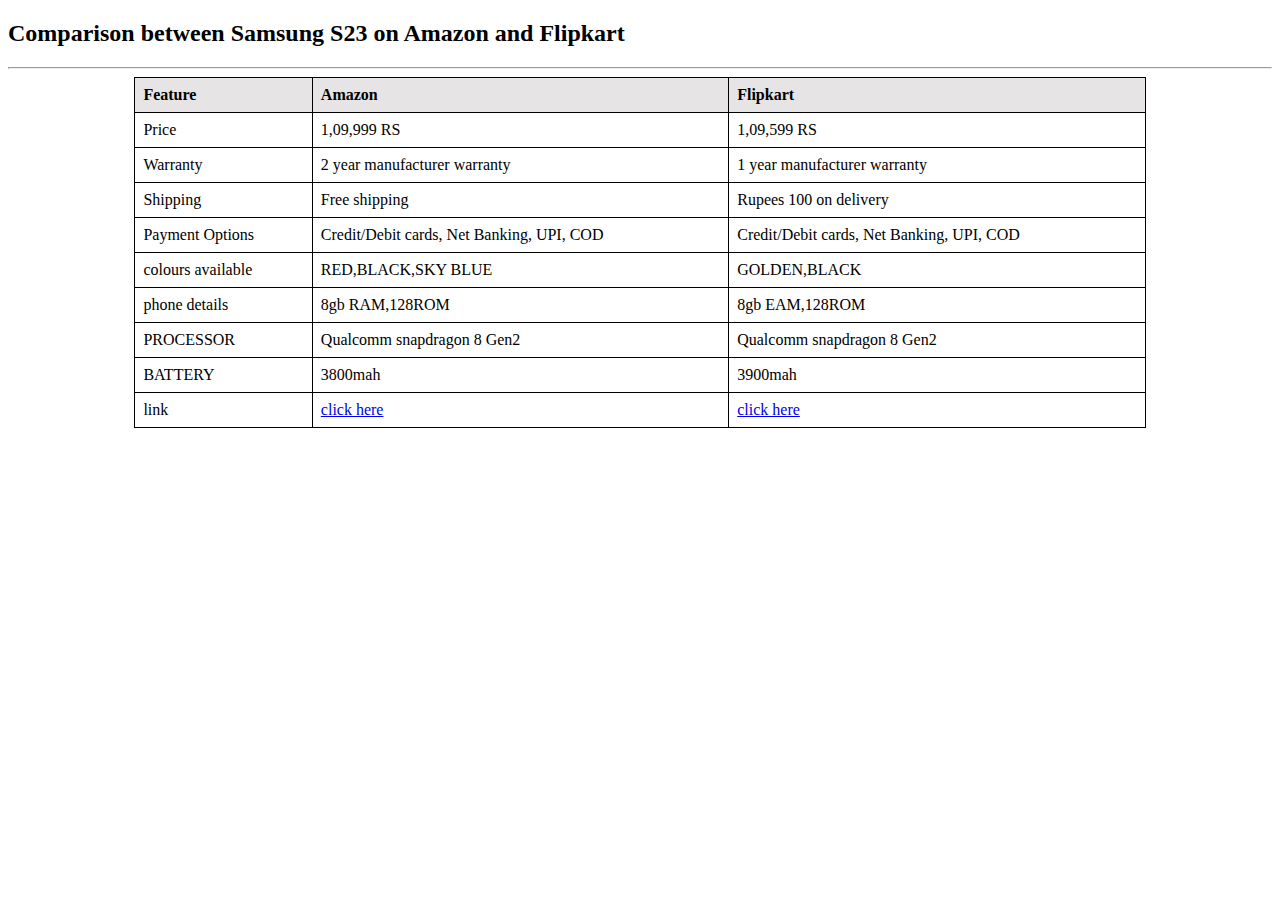
<file: s23.html>
<!DOCTYPE html>
<html lang="en">
    <!DOCTYPE html>
<html lang="en">
    <!DOCTYPE html>
<html lang="en">
<head>
    <meta charset="UTF-8">
    <meta name="viewport" content="width=device-width, initial-scale=1.0">
    <title>Samsung S23 Comparison</title>
    <style>
        table {
            width: 80%; /* Adjust the width as needed */
            border-collapse: collapse;
            margin: 0 auto; /* Center the table */
        }

        th, td {
            border: 1px solid rgb(0, 0, 0);
            padding: 8px;
            text-align: left;
        }

        th {
            background-color: #e6e4e4;
        }
    </style>
</head>
<body>


</body>
</html>

<head>
    <meta charset="UTF-8">
    <meta name="viewport" content="width=device-width, initial-scale=1.0">
    <title>Samsung S23 Comparison</title>
</head>
<body>

<h2>Comparison between Samsung S23 on Amazon and Flipkart</h2>

<table border="1">
    <tr>
        <th>Feature</th>
        <th>Amazon</th>
        <th>Flipkart</th>
    </tr>
    <tr>
        <td>Price</td>
        <td>1,09,999 RS</td>
        <td>1,09,599 RS</td>
    </tr>
    <tr>
        <td>Warranty</td>
        <td>2 year manufacturer warranty</td>
        <td>1 year manufacturer warranty</td>
    </tr>
    <tr>
        <td>Shipping</td>
        <td>Free shipping</td>
        <td>Rupees 100 on delivery</td>
    </tr>
    <tr>
        <td>Payment Options</td>
        <td>Credit/Debit cards, Net Banking, UPI, COD</td>
        <td>Credit/Debit cards, Net Banking, UPI, COD</td>
    </tr>
    <tr>
        <td>colours available</td>
        <td>RED,BLACK,SKY BLUE</td>
        <td>GOLDEN,BLACK</td>
    </tr>
    <td>phone details</td>
    <td>8gb RAM,128ROM</td>
    <td>8gb EAM,128ROM</td>
    <tr>
        <td>PROCESSOR</td>
        <td>Qualcomm snapdragon 8 Gen2</td>
        <td>Qualcomm snapdragon 8 Gen2</td>
    </tr>
<tr>
    <td>BATTERY</td>
    <td>3800mah</td>
    <td>3900mah</td>
</tr>
    <tr>
        <td>link</td>
        <td><a href="https://amzn.eu/d/fF8MalJ">click here</td>
            <td><a href="https://dl.flipkart.com/s/ByMdNluuuN">click here</a></td>
            <hr>
        </a>
    </tr>
    <!-- Add more rows for additional features -->
</table>



</body>
</html>
</file>
